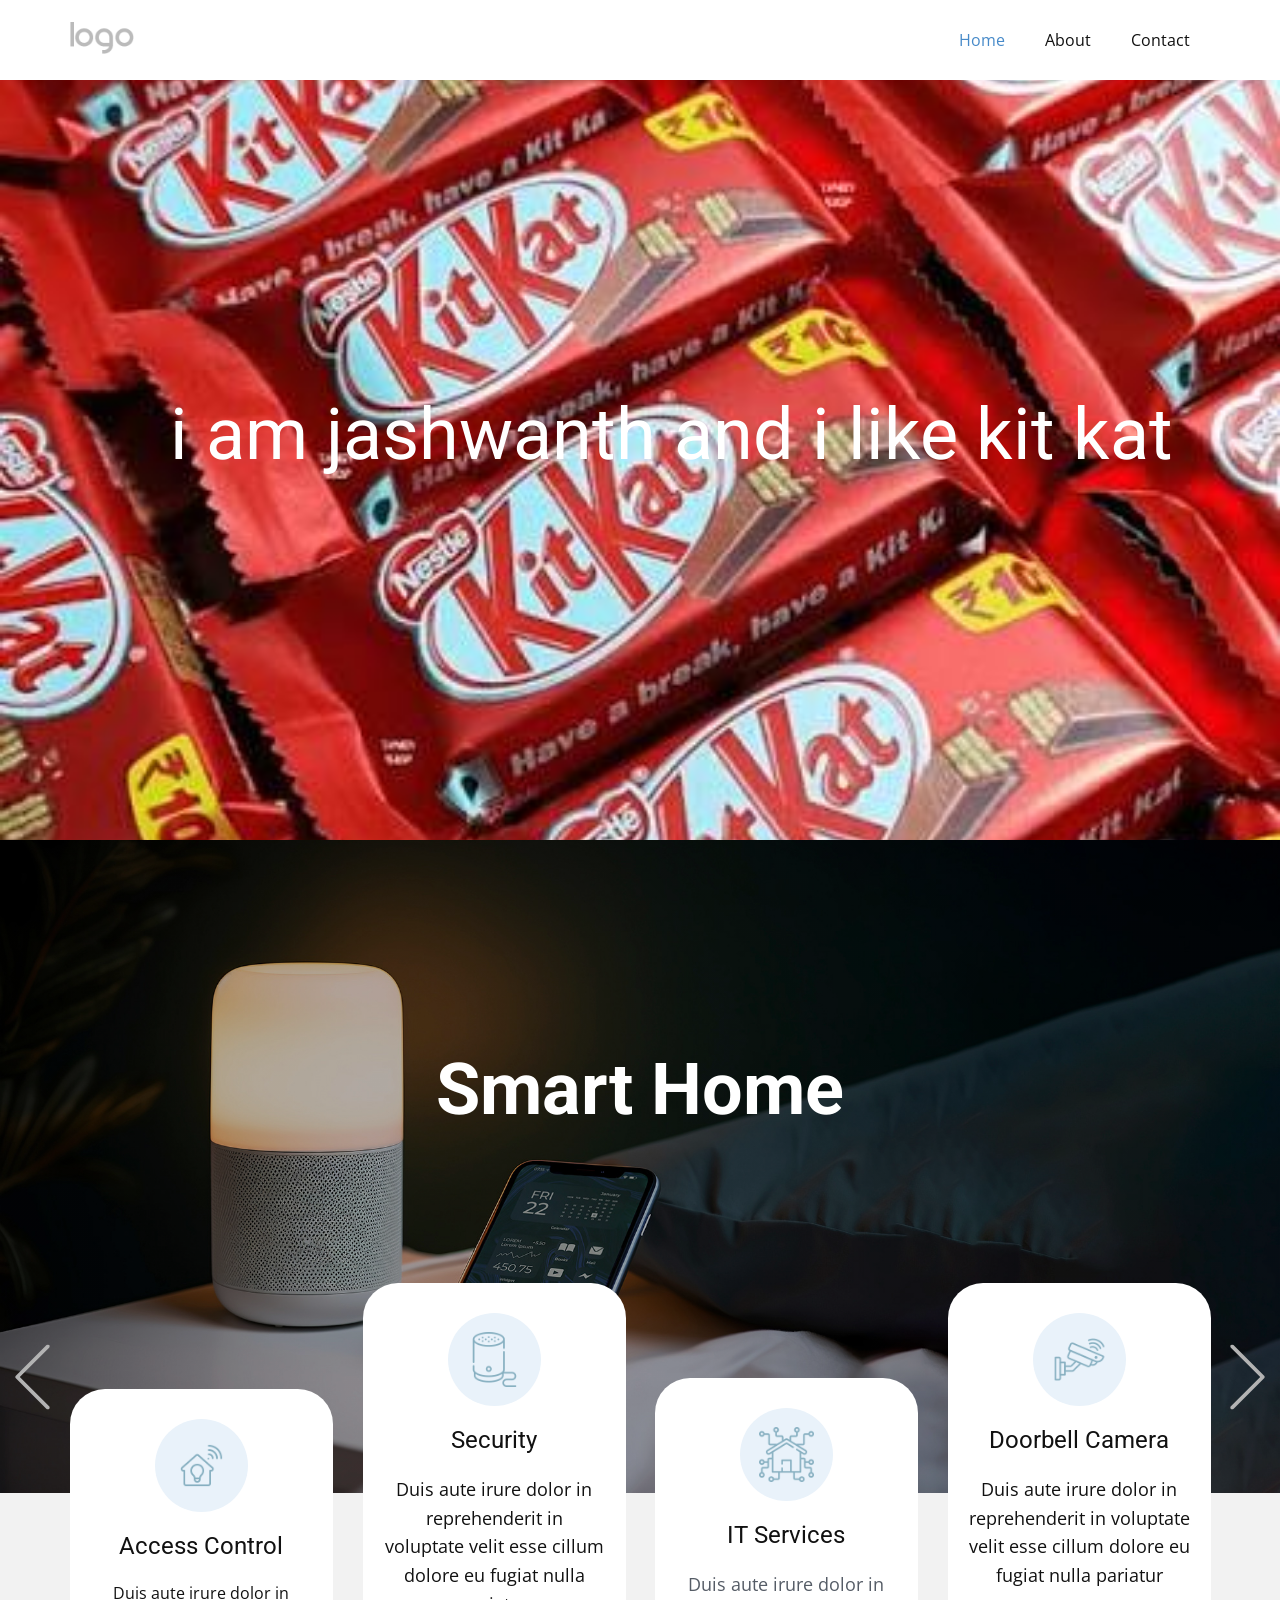
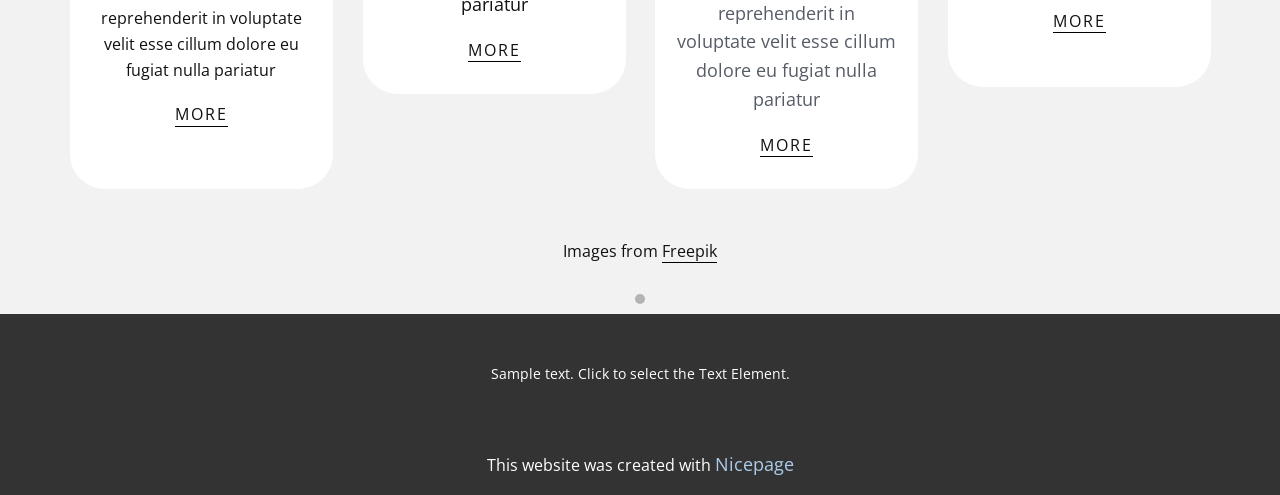
<file: index.html>
<!DOCTYPE html>
<html style="font-size: 16px;" lang="en"><head>
    <meta name="viewport" content="width=device-width, initial-scale=1.0">
    <meta charset="utf-8">
    <meta name="keywords" content="Kit Kat​​, Smart Home">
    <meta name="description" content="">
    <title>Home</title>
    <link rel="stylesheet" href="nicepage.css" media="screen">
<link rel="stylesheet" href="index.css" media="screen">
    <script class="u-script" type="text/javascript" src="jquery.js" defer=""></script>
    <script class="u-script" type="text/javascript" src="nicepage.js" defer=""></script>
    <meta name="generator" content="Nicepage 8.7.0, nicepage.com">
    
    
    
    
    <link id="u-page-google-font" rel="stylesheet" href="https://fonts.googleapis.com/css2?display=swap&amp;family=Roboto:ital,wght@0,100;0,200;0,300;0,400;0,500;0,600;0,700;0,800;0,900;1,100;1,200;1,300;1,400;1,500;1,600;1,700;1,800;1,900&amp;family=Open+Sans:ital,wght@0,300;0,400;0,500;0,600;0,700;0,800;1,300;1,400;1,500;1,600;1,700;1,800">
    <script type="application/ld+json">{
		"@context": "http://schema.org",
		"@type": "Organization",
		"name": "",
		"logo": "images/default-logo.png"
}</script>
    <meta name="theme-color" content="#478ac9">
    <meta property="og:title" content="Home">
    <meta property="og:type" content="website">
  <meta data-intl-tel-input-cdn-path="intlTelInput/"></head>
  <body data-home-page="Home.html" data-home-page-title="Home" data-path-to-root="./" data-include-products="false" class="u-body u-clearfix u-xl-mode" data-lang="en"><header class="u-clearfix u-header u-header" id="header"><div class="u-clearfix u-sheet u-valign-middle u-sheet-1">
        <a href="#" class="u-image u-logo u-image-1">
          <img src="images/default-logo.png" class="u-logo-image u-logo-image-1">
        </a>
        <nav class="u-menu u-menu-one-level u-offcanvas u-menu-1" role="navigation" aria-label="Menu navigation">
          <div class="menu-collapse" style="font-size: 1rem; letter-spacing: 0px;">
            <a class="u-button-style u-custom-left-right-menu-spacing u-custom-padding-bottom u-custom-top-bottom-menu-spacing u-hamburger-link u-nav-link u-text-active-palette-1-base u-text-hover-palette-2-base" href="#" tabindex="-1" aria-label="Open menu" aria-controls="c7be">
              <svg class="u-svg-link" viewBox="0 0 24 24"><use xlink:href="#menu-hamburger"></use></svg>
              <svg class="u-svg-content" version="1.1" id="menu-hamburger" viewBox="0 0 16 16" x="0px" y="0px" xmlns:xlink="http://www.w3.org/1999/xlink" xmlns="http://www.w3.org/2000/svg"><g><rect y="1" width="16" height="2"></rect><rect y="7" width="16" height="2"></rect><rect y="13" width="16" height="2"></rect>
</g></svg>
            </a>
          </div>
          <div class="u-nav-container">
            <ul class="u-nav u-unstyled u-nav-1" role="menubar"><li class="u-nav-item" role="none"><a class="u-button-style u-nav-link u-text-active-palette-1-base u-text-hover-palette-2-base u-nav-link-2" href="./" role="menuitem">Home</a>
</li><li class="u-nav-item" role="none"><a class="u-button-style u-nav-link u-text-active-palette-1-base u-text-hover-palette-2-base u-nav-link-2" href="About.html" role="menuitem">About</a>
</li><li class="u-nav-item" role="none"><a class="u-button-style u-nav-link u-text-active-palette-1-base u-text-hover-palette-2-base u-nav-link-2" href="Contact.html" role="menuitem">Contact</a>
</li></ul>
          </div>
          <div class="u-nav-container-collapse" id="c7be" role="region" aria-label="Menu panel">
            <div class="u-black u-container-style u-inner-container-layout u-opacity u-opacity-95 u-sidenav">
              <div class="u-inner-container-layout u-sidenav-overflow">
                <div class="u-menu-close" tabindex="-1" aria-label="Close menu"></div>
                <ul class="u-align-center u-nav u-popupmenu-items u-unstyled u-nav-2"><li class="u-nav-item"><a class="u-button-style u-nav-link" href="./">Home</a>
</li><li class="u-nav-item"><a class="u-button-style u-nav-link" href="About.html">About</a>
</li><li class="u-nav-item"><a class="u-button-style u-nav-link" href="Contact.html">Contact</a>
</li></ul>
              </div>
            </div>
            <div class="u-black u-menu-overlay u-opacity u-opacity-70"></div>
          </div>
        </nav>
      </div></header>
    <section class="u-clearfix u-image u-section-1" id="block-1" data-image-width="447" data-image-height="447">
      <div class="u-clearfix u-sheet u-sheet-1">
        <h1 class="u-text u-text-body-alt-color u-text-default u-text-1">i am jashwanth and i like kit kat </h1>
      </div>
    </section>
    <section class="u-carousel u-slide u-block-4e2a-1" id="carousel-f3c5" data-interval="5000" data-u-ride="carousel">
      <ol class="u-absolute-hcenter u-carousel-indicators u-block-4e2a-2">
        <li data-u-target="#carousel-f3c5" class="u-active u-grey-30 u-shape-circle" style="width: 10px; height: 10px;" data-u-slide-to="0"></li>
      </ol>
      <div class="u-carousel-inner" role="listbox">
        <div class="u-active u-align-center u-carousel-item u-clearfix u-container-align-center u-grey-5 u-valign-top-lg u-valign-top-xl u-section-2-1" src="">
          <div class="custom-expanded u-container-align-center u-container-style u-expanded-width-lg u-group u-image u-shading u-image-1" data-image-width="1980" data-image-height="1033" data-animation-name="flipIn" data-animation-duration="1500" data-animation-delay="0" data-animation-direction="X">
            <div class="u-container-layout u-valign-top u-container-layout-1">
              <h1 class="u-align-center u-text u-text-body-alt-color u-text-default u-text-1">Smart Home</h1>
            </div>
          </div>
          <div class="data-layout-selected u-clearfix u-gutter-30 u-layout-wrap u-layout-wrap-1">
            <div class="u-layout">
              <div class="u-layout-row">
                <div class="u-size-15 u-size-30-md">
                  <div class="u-layout-col">
                    <div class="u-container-style u-hidden-sm u-hidden-xs u-layout-cell u-size-20 u-layout-cell-1">
                      <div class="u-container-layout u-container-layout-2"></div>
                    </div>
                    <div class="u-align-center u-container-align-center u-container-style u-layout-cell u-radius u-shape-round u-size-40 u-white u-layout-cell-2" data-animation-name="customAnimationIn" data-animation-duration="1500" data-animation-delay="250">
                      <div class="u-container-layout u-valign-top u-container-layout-3"><span class="u-align-center u-file-icon u-icon u-icon-circle u-palette-1-light-3 u-text-palette-1-base u-icon-1" data-animation-name="" data-animation-duration="0" data-animation-delay="0" data-animation-direction=""><img src="images/17176822-cf8a8e22.png" alt=""></span>
                        <h4 class="u-align-center u-text u-text-2"> Access Control</h4>
                        <p class="u-align-center u-text u-text-3">Duis aute irure dolor in reprehenderit in voluptate velit esse cillum dolore eu fugiat nulla pariatur</p>
                        <a href="#" class="u-active-none u-align-center u-border-1 u-border-active-grey-60 u-border-black u-border-hover-grey-60 u-border-no-left u-border-no-right u-border-no-top u-btn u-button-style u-hover-none u-none u-text-body-color u-btn-1">more</a>
                      </div>
                    </div>
                  </div>
                </div>
                <div class="u-size-15 u-size-30-md">
                  <div class="u-layout-col">
                    <div class="u-align-center u-container-align-center u-container-style u-layout-cell u-radius u-shape-round u-size-40 u-white u-layout-cell-3" data-animation-name="customAnimationIn" data-animation-duration="1500" data-animation-delay="250">
                      <div class="u-container-layout u-valign-top u-container-layout-4"><span class="u-align-center u-file-icon u-icon u-icon-circle u-palette-1-light-3 u-text-palette-1-base u-icon-2" data-animation-name="" data-animation-duration="0" data-animation-delay="0" data-animation-direction=""><img src="images/3403129-83af2941.png" alt=""></span>
                        <h4 class="u-align-center u-text u-text-4">Security</h4>
                        <p class="u-align-center u-text u-text-5">Duis aute irure dolor in reprehenderit in voluptate velit esse cillum dolore eu fugiat nulla pariatur</p>
                        <a href="#" class="u-active-none u-align-center u-border-1 u-border-active-grey-60 u-border-black u-border-hover-grey-60 u-border-no-left u-border-no-right u-border-no-top u-btn u-button-style u-hover-none u-none u-text-body-color u-btn-2">more</a>
                      </div>
                    </div>
                    <div class="u-container-style u-hidden-sm u-hidden-xs u-layout-cell u-size-20 u-layout-cell-4">
                      <div class="u-container-layout u-container-layout-5"></div>
                    </div>
                  </div>
                </div>
                <div class="u-size-15 u-size-30-md">
                  <div class="u-layout-col">
                    <div class="u-container-style u-hidden-sm u-hidden-xs u-layout-cell u-size-20 u-layout-cell-5">
                      <div class="u-container-layout u-container-layout-6"></div>
                    </div>
                    <div class="u-align-center u-container-align-center u-container-style u-layout-cell u-radius u-shape-round u-size-40 u-white u-layout-cell-6" data-animation-name="customAnimationIn" data-animation-duration="1500" data-animation-delay="250">
                      <div class="u-container-layout u-valign-top u-container-layout-7"><span class="u-align-center u-file-icon u-icon u-icon-circle u-palette-1-light-3 u-text-palette-1-base u-icon-3" data-animation-name="" data-animation-duration="0" data-animation-delay="0" data-animation-direction=""><img src="images/2668384-b9fd562a.png" alt=""></span>
                        <h4 class="u-align-center u-text u-text-6"> IT Services</h4>
                        <p class="u-align-center u-text u-text-palette-5-dark-2 u-text-7">Duis aute irure dolor in reprehenderit in voluptate velit esse cillum dolore eu fugiat nulla pariatur</p>
                        <a href="#" class="u-active-none u-align-center u-border-1 u-border-active-grey-60 u-border-black u-border-hover-grey-60 u-border-no-left u-border-no-right u-border-no-top u-btn u-button-style u-hover-none u-none u-text-body-color u-btn-3">more</a>
                      </div>
                    </div>
                  </div>
                </div>
                <div class="u-size-15 u-size-30-md">
                  <div class="u-layout-col">
                    <div class="u-align-center u-container-align-center u-container-style u-layout-cell u-radius u-shape-round u-size-40 u-white u-layout-cell-7" data-animation-name="customAnimationIn" data-animation-duration="1500" data-animation-delay="250">
                      <div class="u-container-layout u-valign-top u-container-layout-8"><span class="u-align-center u-file-icon u-icon u-icon-circle u-palette-1-light-3 u-text-palette-1-base u-icon-4" data-animation-name="" data-animation-duration="0" data-animation-delay="0" data-animation-direction=""><img src="images/5214062-c3d3d448.png" alt=""></span>
                        <h4 class="u-align-center u-text u-text-8"> Doorbell Camera</h4>
                        <p class="u-align-center u-text u-text-9">Duis aute irure dolor in reprehenderit in voluptate velit esse cillum dolore eu fugiat nulla pariatur</p>
                        <a href="#" class="u-active-none u-align-center u-border-1 u-border-active-palette-2-base u-border-black u-border-hover-palette-2-base u-border-no-left u-border-no-right u-border-no-top u-btn u-button-style u-hover-none u-none u-text-active-palette-2-base u-text-body-color u-text-hover-palette-2-base u-btn-4">more</a>
                      </div>
                    </div>
                    <div class="u-container-style u-hidden-sm u-hidden-xs u-layout-cell u-size-20 u-layout-cell-8">
                      <div class="u-container-layout u-container-layout-9"></div>
                    </div>
                  </div>
                </div>
              </div>
            </div>
          </div>
          <p class="u-align-left u-text u-text-default u-text-10">Images from&nbsp;<a href="https://freepik.com/photos/people" class="u-border-1 u-border-active-palette-2-base u-border-black u-border-hover-palette-2-base u-border-no-left u-border-no-right u-border-no-top u-btn u-button-link u-button-style u-none u-text-body-color u-btn-5" data-animation-name="" data-animation-duration="0" data-animation-delay="0" data-animation-direction="">Freepik</a>
          </p>
        </div>
      </div>
      <a class="u-absolute-vcenter u-carousel-control u-carousel-control-prev u-text-grey-30 u-block-4e2a-3" href="#carousel-f3c5" role="button" data-u-slide="prev"><span aria-hidden="true">
          <svg class="u-svg-link" viewBox="0 0 477.175 477.175"><path d="M145.188,238.575l215.5-215.5c5.3-5.3,5.3-13.8,0-19.1s-13.8-5.3-19.1,0l-225.1,225.1c-5.3,5.3-5.3,13.8,0,19.1l225.1,225
                    c2.6,2.6,6.1,4,9.5,4s6.9-1.3,9.5-4c5.3-5.3,5.3-13.8,0-19.1L145.188,238.575z"></path></svg></span><span class="sr-only">Previous</span>
      </a>
      <a class="u-absolute-vcenter u-carousel-control u-carousel-control-next u-text-grey-30 u-block-4e2a-4" href="#carousel-f3c5" role="button" data-u-slide="next"><span aria-hidden="true">
          <svg class="u-svg-link" viewBox="0 0 477.175 477.175"><path d="M360.731,229.075l-225.1-225.1c-5.3-5.3-13.8-5.3-19.1,0s-5.3,13.8,0,19.1l215.5,215.5l-215.5,215.5
                    c-5.3,5.3-5.3,13.8,0,19.1c2.6,2.6,6.1,4,9.5,4c3.4,0,6.9-1.3,9.5-4l225.1-225.1C365.931,242.875,365.931,234.275,360.731,229.075z"></path></svg></span><span class="sr-only">Next</span>
      </a>
    </section>
    
    
    
    <footer class="u-align-center u-clearfix u-container-align-center u-footer u-grey-80 u-footer" id="footer"><div class="u-clearfix u-sheet u-sheet-1">
        <p class="u-small-text u-text u-text-variant u-text-1">Sample text. Click to select the Text Element.</p>
      </div></footer>
    <section class="u-backlink u-clearfix u-grey-80"> This website was created with <a href="https://nicepage.com">Nicepage</a>
    </section>
  
</body></html>
</file>
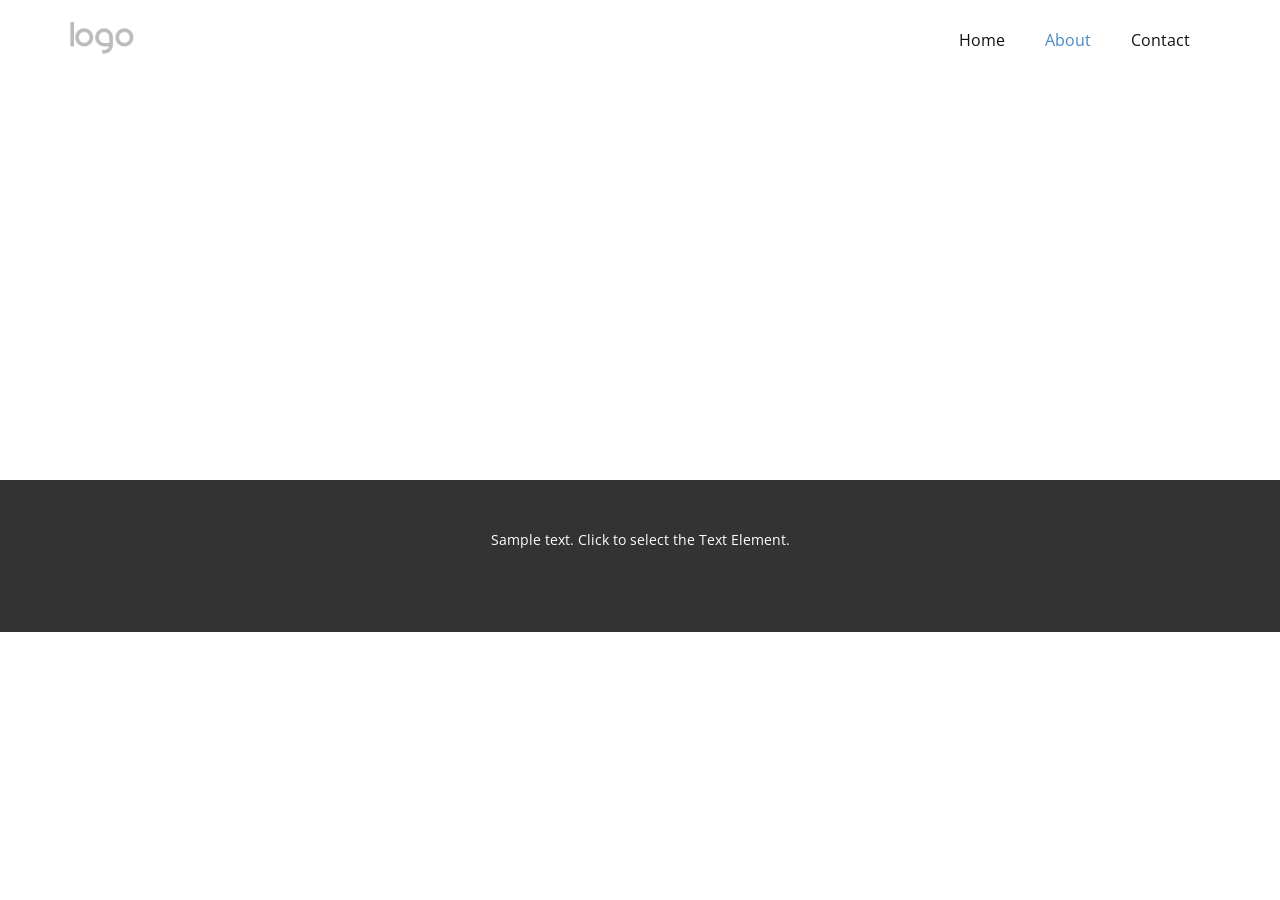
<file: About.html>
<!DOCTYPE html>
<html style="font-size: 16px;" lang="en"><head>
    <meta name="viewport" content="width=device-width, initial-scale=1.0">
    <meta charset="utf-8">
    <meta name="keywords" content="">
    <meta name="description" content="">
    <title>About</title>
    <link rel="stylesheet" href="nicepage.css" media="screen">
<link rel="stylesheet" href="About.css" media="screen">
    <script class="u-script" type="text/javascript" src="jquery.js" defer=""></script>
    <script class="u-script" type="text/javascript" src="nicepage.js" defer=""></script>
    <meta name="generator" content="Nicepage 8.7.0, nicepage.com">
    
    
    
    <link id="u-page-google-font" rel="stylesheet" href="https://fonts.googleapis.com/css2?display=swap&amp;family=Roboto:ital,wght@0,100;0,200;0,300;0,400;0,500;0,600;0,700;0,800;0,900;1,100;1,200;1,300;1,400;1,500;1,600;1,700;1,800;1,900&amp;family=Open+Sans:ital,wght@0,300;0,400;0,500;0,600;0,700;0,800;1,300;1,400;1,500;1,600;1,700;1,800">
    <script type="application/ld+json">{
		"@context": "http://schema.org",
		"@type": "Organization",
		"name": "",
		"logo": "images/default-logo.png"
}</script>
    <meta name="theme-color" content="#478ac9">
    <meta property="og:title" content="About">
    <meta property="og:type" content="website">
  <meta data-intl-tel-input-cdn-path="intlTelInput/"></head>
  <body data-path-to-root="./" data-include-products="false" class="u-body u-xl-mode" data-lang="en"><header class="u-clearfix u-header u-header" id="header"><div class="u-clearfix u-sheet u-valign-middle u-sheet-1">
        <a href="#" class="u-image u-logo u-image-1">
          <img src="images/default-logo.png" class="u-logo-image u-logo-image-1">
        </a>
        <nav class="u-menu u-menu-one-level u-offcanvas u-menu-1" role="navigation" aria-label="Menu navigation">
          <div class="menu-collapse" style="font-size: 1rem; letter-spacing: 0px;">
            <a class="u-button-style u-custom-left-right-menu-spacing u-custom-padding-bottom u-custom-top-bottom-menu-spacing u-hamburger-link u-nav-link u-text-active-palette-1-base u-text-hover-palette-2-base" href="#" tabindex="-1" aria-label="Open menu" aria-controls="c7be">
              <svg class="u-svg-link" viewBox="0 0 24 24"><use xlink:href="#menu-hamburger"></use></svg>
              <svg class="u-svg-content" version="1.1" id="menu-hamburger" viewBox="0 0 16 16" x="0px" y="0px" xmlns:xlink="http://www.w3.org/1999/xlink" xmlns="http://www.w3.org/2000/svg"><g><rect y="1" width="16" height="2"></rect><rect y="7" width="16" height="2"></rect><rect y="13" width="16" height="2"></rect>
</g></svg>
            </a>
          </div>
          <div class="u-nav-container">
            <ul class="u-nav u-unstyled u-nav-1" role="menubar"><li class="u-nav-item" role="none"><a class="u-button-style u-nav-link u-text-active-palette-1-base u-text-hover-palette-2-base u-nav-link-2" href="./" role="menuitem">Home</a>
</li><li class="u-nav-item" role="none"><a class="u-button-style u-nav-link u-text-active-palette-1-base u-text-hover-palette-2-base u-nav-link-2" href="About.html" role="menuitem">About</a>
</li><li class="u-nav-item" role="none"><a class="u-button-style u-nav-link u-text-active-palette-1-base u-text-hover-palette-2-base u-nav-link-2" href="Contact.html" role="menuitem">Contact</a>
</li></ul>
          </div>
          <div class="u-nav-container-collapse" id="c7be" role="region" aria-label="Menu panel">
            <div class="u-black u-container-style u-inner-container-layout u-opacity u-opacity-95 u-sidenav">
              <div class="u-inner-container-layout u-sidenav-overflow">
                <div class="u-menu-close" tabindex="-1" aria-label="Close menu"></div>
                <ul class="u-align-center u-nav u-popupmenu-items u-unstyled u-nav-2"><li class="u-nav-item"><a class="u-button-style u-nav-link" href="./">Home</a>
</li><li class="u-nav-item"><a class="u-button-style u-nav-link" href="About.html">About</a>
</li><li class="u-nav-item"><a class="u-button-style u-nav-link" href="Contact.html">Contact</a>
</li></ul>
              </div>
            </div>
            <div class="u-black u-menu-overlay u-opacity u-opacity-70"></div>
          </div>
        </nav>
      </div></header>
    <section class="u-clearfix u-section-1" id="block-1">
      <div class="u-clearfix u-sheet u-sheet-1"></div>
    </section>
    
    
    
    <footer class="u-align-center u-clearfix u-container-align-center u-footer u-grey-80 u-footer" id="footer"><div class="u-clearfix u-sheet u-sheet-1">
        <p class="u-small-text u-text u-text-variant u-text-1">Sample text. Click to select the Text Element.</p>
      </div></footer>
    <section class="u-backlink u-clearfix u-grey-80"></section>
  
</body></html>
</file>
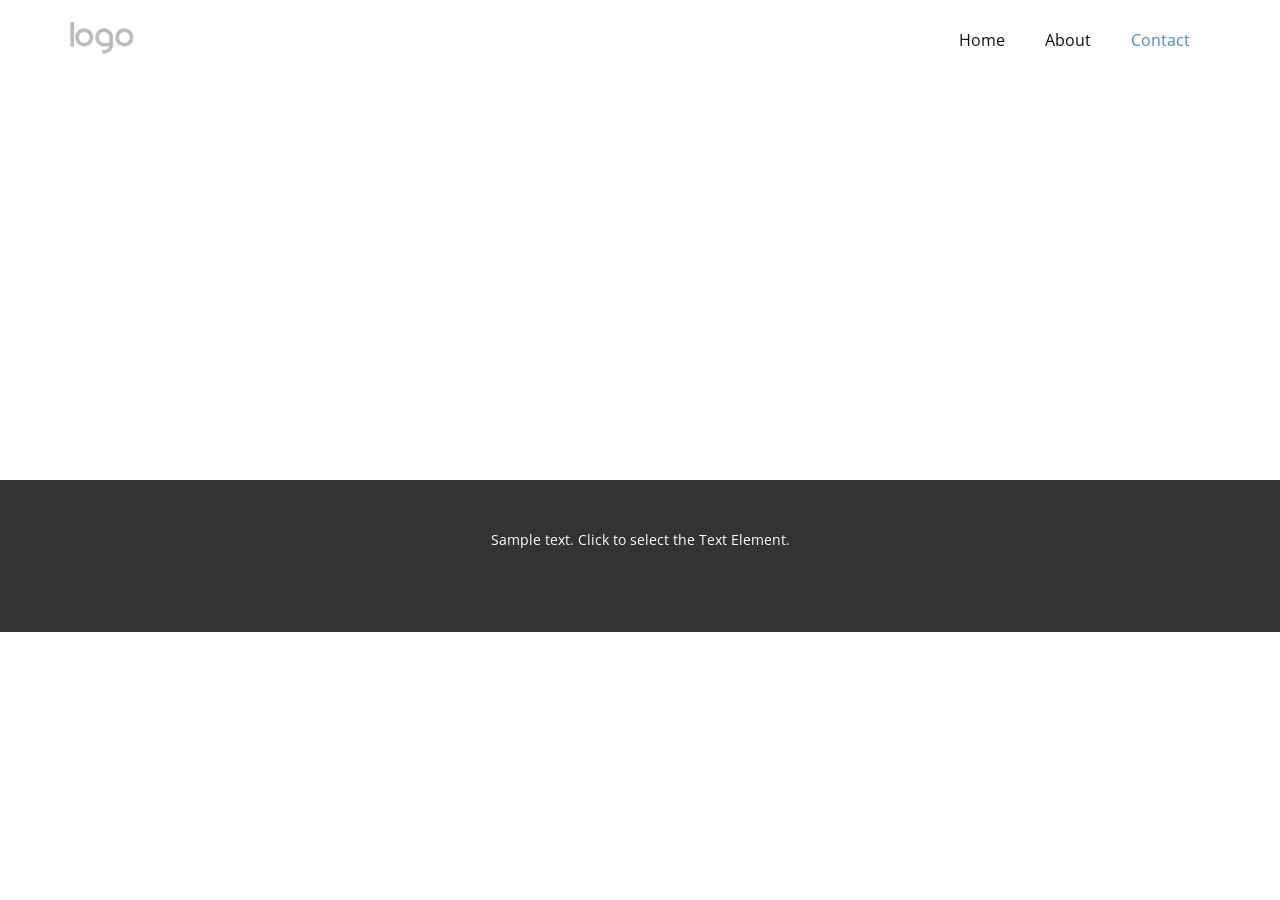
<file: Contact.html>
<!DOCTYPE html>
<html style="font-size: 16px;" lang="en"><head>
    <meta name="viewport" content="width=device-width, initial-scale=1.0">
    <meta charset="utf-8">
    <meta name="keywords" content="">
    <meta name="description" content="">
    <title>Contact</title>
    <link rel="stylesheet" href="nicepage.css" media="screen">
<link rel="stylesheet" href="Contact.css" media="screen">
    <script class="u-script" type="text/javascript" src="jquery.js" defer=""></script>
    <script class="u-script" type="text/javascript" src="nicepage.js" defer=""></script>
    <meta name="generator" content="Nicepage 8.7.0, nicepage.com">
    
    
    
    <link id="u-page-google-font" rel="stylesheet" href="https://fonts.googleapis.com/css2?display=swap&amp;family=Roboto:ital,wght@0,100;0,200;0,300;0,400;0,500;0,600;0,700;0,800;0,900;1,100;1,200;1,300;1,400;1,500;1,600;1,700;1,800;1,900&amp;family=Open+Sans:ital,wght@0,300;0,400;0,500;0,600;0,700;0,800;1,300;1,400;1,500;1,600;1,700;1,800">
    <script type="application/ld+json">{
		"@context": "http://schema.org",
		"@type": "Organization",
		"name": "",
		"logo": "images/default-logo.png"
}</script>
    <meta name="theme-color" content="#478ac9">
    <meta property="og:title" content="Contact">
    <meta property="og:type" content="website">
  <meta data-intl-tel-input-cdn-path="intlTelInput/"></head>
  <body data-path-to-root="./" data-include-products="false" class="u-body u-xl-mode" data-lang="en"><header class="u-clearfix u-header u-header" id="header"><div class="u-clearfix u-sheet u-valign-middle u-sheet-1">
        <a href="#" class="u-image u-logo u-image-1">
          <img src="images/default-logo.png" class="u-logo-image u-logo-image-1">
        </a>
        <nav class="u-menu u-menu-one-level u-offcanvas u-menu-1" role="navigation" aria-label="Menu navigation">
          <div class="menu-collapse" style="font-size: 1rem; letter-spacing: 0px;">
            <a class="u-button-style u-custom-left-right-menu-spacing u-custom-padding-bottom u-custom-top-bottom-menu-spacing u-hamburger-link u-nav-link u-text-active-palette-1-base u-text-hover-palette-2-base" href="#" tabindex="-1" aria-label="Open menu" aria-controls="c7be">
              <svg class="u-svg-link" viewBox="0 0 24 24"><use xlink:href="#menu-hamburger"></use></svg>
              <svg class="u-svg-content" version="1.1" id="menu-hamburger" viewBox="0 0 16 16" x="0px" y="0px" xmlns:xlink="http://www.w3.org/1999/xlink" xmlns="http://www.w3.org/2000/svg"><g><rect y="1" width="16" height="2"></rect><rect y="7" width="16" height="2"></rect><rect y="13" width="16" height="2"></rect>
</g></svg>
            </a>
          </div>
          <div class="u-nav-container">
            <ul class="u-nav u-unstyled u-nav-1" role="menubar"><li class="u-nav-item" role="none"><a class="u-button-style u-nav-link u-text-active-palette-1-base u-text-hover-palette-2-base u-nav-link-2" href="./" role="menuitem">Home</a>
</li><li class="u-nav-item" role="none"><a class="u-button-style u-nav-link u-text-active-palette-1-base u-text-hover-palette-2-base u-nav-link-2" href="About.html" role="menuitem">About</a>
</li><li class="u-nav-item" role="none"><a class="u-button-style u-nav-link u-text-active-palette-1-base u-text-hover-palette-2-base u-nav-link-2" href="Contact.html" role="menuitem">Contact</a>
</li></ul>
          </div>
          <div class="u-nav-container-collapse" id="c7be" role="region" aria-label="Menu panel">
            <div class="u-black u-container-style u-inner-container-layout u-opacity u-opacity-95 u-sidenav">
              <div class="u-inner-container-layout u-sidenav-overflow">
                <div class="u-menu-close" tabindex="-1" aria-label="Close menu"></div>
                <ul class="u-align-center u-nav u-popupmenu-items u-unstyled u-nav-2"><li class="u-nav-item"><a class="u-button-style u-nav-link" href="./">Home</a>
</li><li class="u-nav-item"><a class="u-button-style u-nav-link" href="About.html">About</a>
</li><li class="u-nav-item"><a class="u-button-style u-nav-link" href="Contact.html">Contact</a>
</li></ul>
              </div>
            </div>
            <div class="u-black u-menu-overlay u-opacity u-opacity-70"></div>
          </div>
        </nav>
      </div></header>
    <section class="u-clearfix u-section-1" id="block-1">
      <div class="u-clearfix u-sheet u-sheet-1"></div>
    </section>
    
    
    
    <footer class="u-align-center u-clearfix u-container-align-center u-footer u-grey-80 u-footer" id="footer"><div class="u-clearfix u-sheet u-sheet-1">
        <p class="u-small-text u-text u-text-variant u-text-1">Sample text. Click to select the Text Element.</p>
      </div></footer>
    <section class="u-backlink u-clearfix u-grey-80"></section>
  
</body></html>
</file>
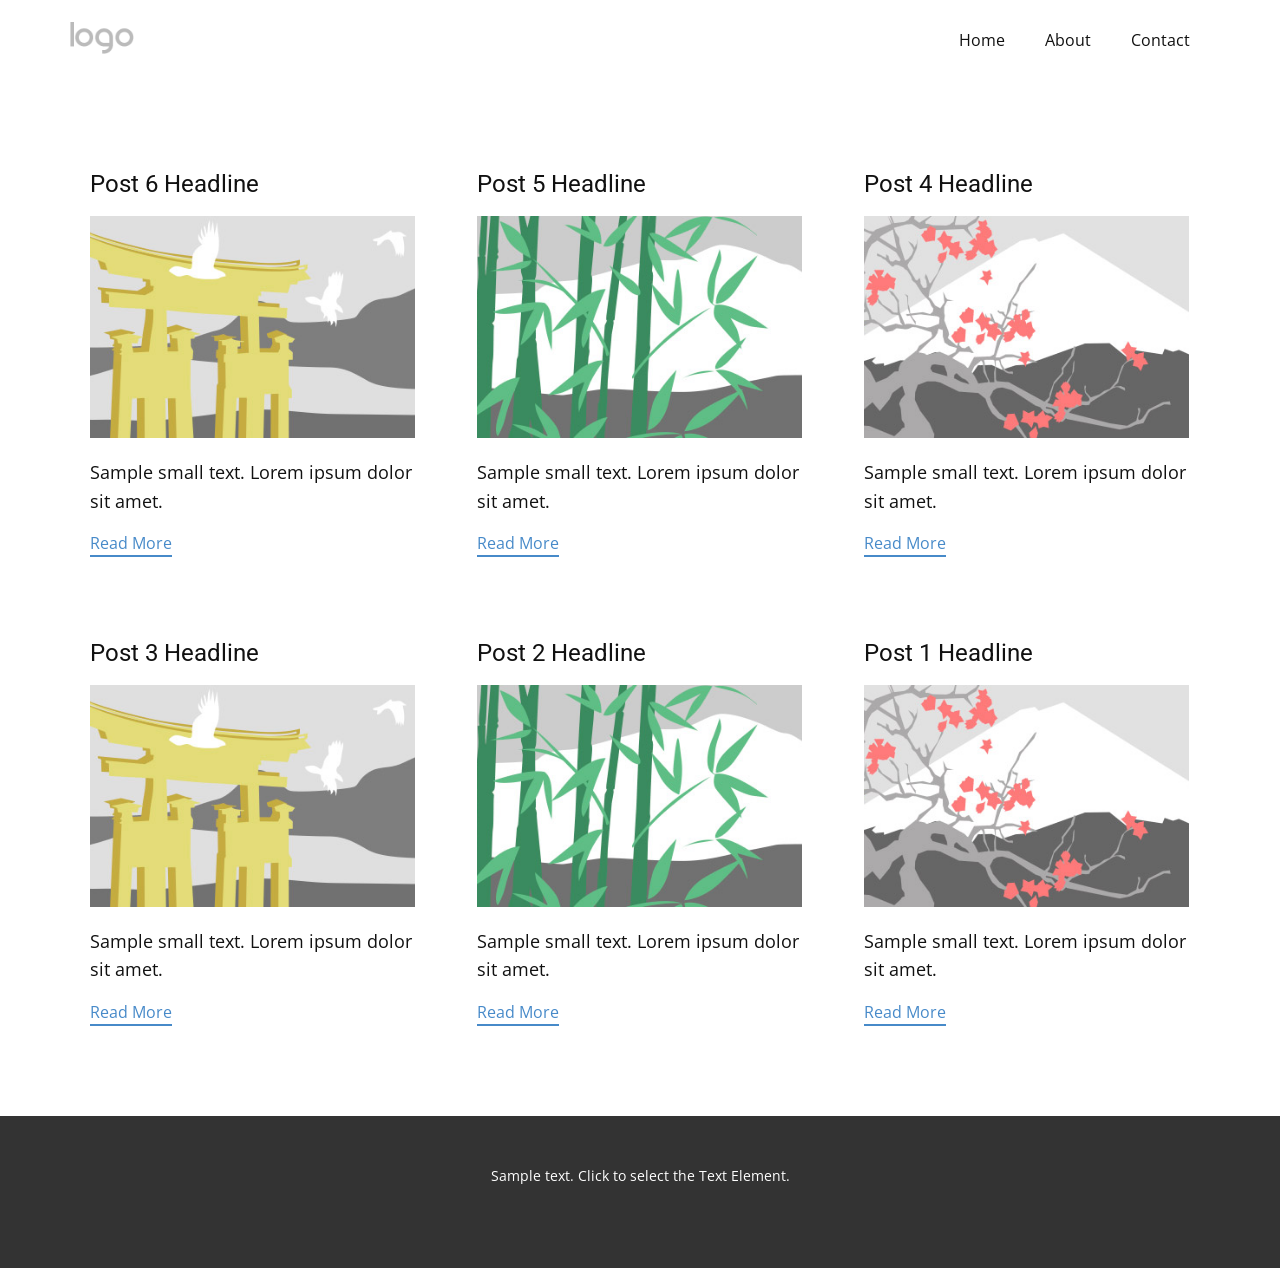
<file: blog/blog.html>
<!DOCTYPE html>
<html style="font-size: 16px;" lang="en"><head>
    <meta name="viewport" content="width=device-width, initial-scale=1.0">
    <meta charset="utf-8">
    <meta name="keywords" content="">
    <meta name="description" content="">
    <title>Blog</title>
    <link rel="stylesheet" href="../nicepage.css" media="screen">
<link rel="stylesheet" href="../Blog-Template.css" media="screen">
    <script class="u-script" type="text/javascript" src="../jquery.js" defer=""></script>
    <script class="u-script" type="text/javascript" src="../nicepage.js" defer=""></script>
    <meta name="generator" content="Nicepage 8.7.0, nicepage.com">
    
    
    
    <link id="u-page-google-font" rel="stylesheet" href="https://fonts.googleapis.com/css2?display=swap&amp;family=Roboto:ital,wght@0,100;0,200;0,300;0,400;0,500;0,600;0,700;0,800;0,900;1,100;1,200;1,300;1,400;1,500;1,600;1,700;1,800;1,900&amp;family=Open+Sans:ital,wght@0,300;0,400;0,500;0,600;0,700;0,800;1,300;1,400;1,500;1,600;1,700;1,800">
    <script type="application/ld+json">{
		"@context": "http://schema.org",
		"@type": "Organization",
		"name": "",
		"logo": "images/default-logo.png"
}</script>
    <meta name="theme-color" content="#478ac9">
  <meta data-intl-tel-input-cdn-path="intlTelInput/"></head>
  <body data-path-to-root="../" data-include-products="false" class="u-body u-xl-mode" data-lang="en"><header class="u-clearfix u-header u-header" id="header"><div class="u-clearfix u-sheet u-valign-middle u-sheet-1">
        <a href="#" class="u-image u-logo u-image-1">
          <img src="../images/default-logo.png" class="u-logo-image u-logo-image-1">
        </a>
        <nav class="u-menu u-menu-one-level u-offcanvas u-menu-1" role="navigation" aria-label="Menu navigation">
          <div class="menu-collapse" style="font-size: 1rem; letter-spacing: 0px;">
            <a class="u-button-style u-custom-left-right-menu-spacing u-custom-padding-bottom u-custom-top-bottom-menu-spacing u-hamburger-link u-nav-link u-text-active-palette-1-base u-text-hover-palette-2-base" href="#" tabindex="-1" aria-label="Open menu" aria-controls="c7be">
              <svg class="u-svg-link" viewBox="0 0 24 24"><use xlink:href="#menu-hamburger"></use></svg>
              <svg class="u-svg-content" version="1.1" id="menu-hamburger" viewBox="0 0 16 16" x="0px" y="0px" xmlns:xlink="http://www.w3.org/1999/xlink" xmlns="http://www.w3.org/2000/svg"><g><rect y="1" width="16" height="2"></rect><rect y="7" width="16" height="2"></rect><rect y="13" width="16" height="2"></rect>
</g></svg>
            </a>
          </div>
          <div class="u-nav-container">
            <ul class="u-nav u-unstyled u-nav-1" role="menubar"><li class="u-nav-item" role="none"><a class="u-button-style u-nav-link u-text-active-palette-1-base u-text-hover-palette-2-base u-nav-link-2" href="../" role="menuitem">Home</a>
</li><li class="u-nav-item" role="none"><a class="u-button-style u-nav-link u-text-active-palette-1-base u-text-hover-palette-2-base u-nav-link-2" href="../About.html" role="menuitem">About</a>
</li><li class="u-nav-item" role="none"><a class="u-button-style u-nav-link u-text-active-palette-1-base u-text-hover-palette-2-base u-nav-link-2" href="../Contact.html" role="menuitem">Contact</a>
</li></ul>
          </div>
          <div class="u-nav-container-collapse" id="c7be" role="region" aria-label="Menu panel">
            <div class="u-black u-container-style u-inner-container-layout u-opacity u-opacity-95 u-sidenav">
              <div class="u-inner-container-layout u-sidenav-overflow">
                <div class="u-menu-close" tabindex="-1" aria-label="Close menu"></div>
                <ul class="u-align-center u-nav u-popupmenu-items u-unstyled u-nav-2"><li class="u-nav-item"><a class="u-button-style u-nav-link" href="../">Home</a>
</li><li class="u-nav-item"><a class="u-button-style u-nav-link" href="../About.html">About</a>
</li><li class="u-nav-item"><a class="u-button-style u-nav-link" href="../Contact.html">Contact</a>
</li></ul>
              </div>
            </div>
            <div class="u-black u-menu-overlay u-opacity u-opacity-70"></div>
          </div>
        </nav>
      </div></header>
    <section class="u-clearfix u-section-1" id="block-2">
      <div class="u-clearfix u-sheet u-valign-middle u-sheet-1"><!--blog--><!--blog_options_json--><!--{"type":"Recent","source":"","tags":"","count":""}--><!--/blog_options_json-->
        <div class="u-blog u-expanded-width u-repeater u-repeater-1" data-blog-id="blog-1"><!--blog_post-->
          <div class="u-blog-post u-container-style u-repeater-item u-white u-repeater-item-1"><meta name="twitter:description" content="Sample small text. Lorem ipsum dolor sit amet."><meta name="description" content="Sample small text. Lorem ipsum dolor sit amet."><meta property="og:type" content="article"><meta property="og:title" content="Post 6 Headline"><meta property="og:description" content="Sample small text. Lorem ipsum dolor sit amet."><meta property="og:image" content="../images/8ad73f3c.jpeg">
            <div class="u-container-layout u-similar-container u-valign-top u-container-layout-1"><!--blog_post_header-->
              <h4 class="u-blog-control u-text u-text-1">
                <a class="u-post-header-link" href="../blog/post-5.html">Post 6 Headline</a>
              </h4><!--/blog_post_header--><!--blog_post_image-->
              <img alt="" class="u-blog-control u-expanded-width u-image u-image-default u-image-1" src="../images/8ad73f3c.jpeg" data-href="../blog/post-5.html"><!--/blog_post_image--><!--blog_post_content-->
              <div class="u-blog-control u-post-content u-text u-text-2 fr-view">Sample small text. Lorem ipsum dolor sit amet.</div><!--/blog_post_content--><!--blog_post_readmore-->
              <a href="../blog/post-5.html" class="u-blog-control u-border-2 u-border-palette-1-base u-btn u-btn-rectangle u-button-style u-none u-btn-1"><!--blog_post_readmore_content--><!--options_json--><!--{"content":"","defaultValue":"Read More"}--><!--/options_json-->Read More<!--/blog_post_readmore_content--></a><!--/blog_post_readmore-->
            </div>
          </div><div class="u-blog-post u-container-style u-repeater-item u-video-cover u-white"><meta name="twitter:description" content="Sample small text. Lorem ipsum dolor sit amet."><meta name="description" content="Sample small text. Lorem ipsum dolor sit amet."><meta property="og:type" content="article"><meta property="og:title" content="Post 5 Headline"><meta property="og:description" content="Sample small text. Lorem ipsum dolor sit amet."><meta property="og:image" content="../images/68f64b9d.jpeg">
            <div class="u-container-layout u-similar-container u-valign-top u-container-layout-2"><!--blog_post_header-->
              <h4 class="u-blog-control u-text u-text-3">
                <a class="u-post-header-link" href="../blog/post-4.html">Post 5 Headline</a>
              </h4><!--/blog_post_header--><!--blog_post_image-->
              <img alt="" class="u-blog-control u-expanded-width u-image u-image-default u-image-2" src="../images/68f64b9d.jpeg" data-href="../blog/post-4.html"><!--/blog_post_image--><!--blog_post_content-->
              <div class="u-blog-control u-post-content u-text u-text-4 fr-view">Sample small text. Lorem ipsum dolor sit amet.</div><!--/blog_post_content--><!--blog_post_readmore-->
              <a href="../blog/post-4.html" class="u-blog-control u-border-2 u-border-palette-1-base u-btn u-btn-rectangle u-button-style u-none u-btn-2"><!--blog_post_readmore_content--><!--options_json--><!--{"content":"","defaultValue":"Read More"}--><!--/options_json-->Read More<!--/blog_post_readmore_content--></a><!--/blog_post_readmore-->
            </div>
          </div><div class="u-blog-post u-container-style u-repeater-item u-video-cover u-white"><meta name="twitter:description" content="Sample small text. Lorem ipsum dolor sit amet."><meta name="description" content="Sample small text. Lorem ipsum dolor sit amet."><meta property="og:type" content="article"><meta property="og:title" content="Post 4 Headline"><meta property="og:description" content="Sample small text. Lorem ipsum dolor sit amet."><meta property="og:image" content="../images/0fd3416c.jpeg">
            <div class="u-container-layout u-similar-container u-valign-top u-container-layout-3"><!--blog_post_header-->
              <h4 class="u-blog-control u-text u-text-5">
                <a class="u-post-header-link" href="../blog/post-3.html">Post 4 Headline</a>
              </h4><!--/blog_post_header--><!--blog_post_image-->
              <img alt="" class="u-blog-control u-expanded-width u-image u-image-default u-image-3" src="../images/0fd3416c.jpeg" data-href="../blog/post-3.html"><!--/blog_post_image--><!--blog_post_content-->
              <div class="u-blog-control u-post-content u-text u-text-6 fr-view">Sample small text. Lorem ipsum dolor sit amet.</div><!--/blog_post_content--><!--blog_post_readmore-->
              <a href="../blog/post-3.html" class="u-blog-control u-border-2 u-border-palette-1-base u-btn u-btn-rectangle u-button-style u-none u-btn-3"><!--blog_post_readmore_content--><!--options_json--><!--{"content":"","defaultValue":"Read More"}--><!--/options_json-->Read More<!--/blog_post_readmore_content--></a><!--/blog_post_readmore-->
            </div>
          </div><div class="u-blog-post u-container-style u-repeater-item u-white u-repeater-item-1"><meta name="twitter:description" content="Sample small text. Lorem ipsum dolor sit amet."><meta name="description" content="Sample small text. Lorem ipsum dolor sit amet."><meta property="og:type" content="article"><meta property="og:title" content="Post 3 Headline"><meta property="og:description" content="Sample small text. Lorem ipsum dolor sit amet."><meta property="og:image" content="../images/8ad73f3c.jpeg">
            <div class="u-container-layout u-similar-container u-valign-top u-container-layout-1"><!--blog_post_header-->
              <h4 class="u-blog-control u-text u-text-1">
                <a class="u-post-header-link" href="../blog/post-2.html">Post 3 Headline</a>
              </h4><!--/blog_post_header--><!--blog_post_image-->
              <img alt="" class="u-blog-control u-expanded-width u-image u-image-default u-image-1" src="../images/8ad73f3c.jpeg" data-href="../blog/post-2.html"><!--/blog_post_image--><!--blog_post_content-->
              <div class="u-blog-control u-post-content u-text u-text-2 fr-view">Sample small text. Lorem ipsum dolor sit amet.</div><!--/blog_post_content--><!--blog_post_readmore-->
              <a href="../blog/post-2.html" class="u-blog-control u-border-2 u-border-palette-1-base u-btn u-btn-rectangle u-button-style u-none u-btn-1"><!--blog_post_readmore_content--><!--options_json--><!--{"content":"","defaultValue":"Read More"}--><!--/options_json-->Read More<!--/blog_post_readmore_content--></a><!--/blog_post_readmore-->
            </div>
          </div><div class="u-blog-post u-container-style u-repeater-item u-video-cover u-white"><meta name="twitter:description" content="Sample small text. Lorem ipsum dolor sit amet."><meta name="description" content="Sample small text. Lorem ipsum dolor sit amet."><meta property="og:type" content="article"><meta property="og:title" content="Post 2 Headline"><meta property="og:description" content="Sample small text. Lorem ipsum dolor sit amet."><meta property="og:image" content="../images/68f64b9d.jpeg">
            <div class="u-container-layout u-similar-container u-valign-top u-container-layout-2"><!--blog_post_header-->
              <h4 class="u-blog-control u-text u-text-3">
                <a class="u-post-header-link" href="../blog/post-1.html">Post 2 Headline</a>
              </h4><!--/blog_post_header--><!--blog_post_image-->
              <img alt="" class="u-blog-control u-expanded-width u-image u-image-default u-image-2" src="../images/68f64b9d.jpeg" data-href="../blog/post-1.html"><!--/blog_post_image--><!--blog_post_content-->
              <div class="u-blog-control u-post-content u-text u-text-4 fr-view">Sample small text. Lorem ipsum dolor sit amet.</div><!--/blog_post_content--><!--blog_post_readmore-->
              <a href="../blog/post-1.html" class="u-blog-control u-border-2 u-border-palette-1-base u-btn u-btn-rectangle u-button-style u-none u-btn-2"><!--blog_post_readmore_content--><!--options_json--><!--{"content":"","defaultValue":"Read More"}--><!--/options_json-->Read More<!--/blog_post_readmore_content--></a><!--/blog_post_readmore-->
            </div>
          </div><div class="u-blog-post u-container-style u-repeater-item u-video-cover u-white"><meta name="twitter:description" content="Sample small text. Lorem ipsum dolor sit amet."><meta name="description" content="Sample small text. Lorem ipsum dolor sit amet."><meta property="og:type" content="article"><meta property="og:title" content="Post 1 Headline"><meta property="og:description" content="Sample small text. Lorem ipsum dolor sit amet."><meta property="og:image" content="../images/0fd3416c.jpeg">
            <div class="u-container-layout u-similar-container u-valign-top u-container-layout-3"><!--blog_post_header-->
              <h4 class="u-blog-control u-text u-text-5">
                <a class="u-post-header-link" href="../blog/post.html">Post 1 Headline</a>
              </h4><!--/blog_post_header--><!--blog_post_image-->
              <img alt="" class="u-blog-control u-expanded-width u-image u-image-default u-image-3" src="../images/0fd3416c.jpeg" data-href="../blog/post.html"><!--/blog_post_image--><!--blog_post_content-->
              <div class="u-blog-control u-post-content u-text u-text-6 fr-view">Sample small text. Lorem ipsum dolor sit amet.</div><!--/blog_post_content--><!--blog_post_readmore-->
              <a href="../blog/post.html" class="u-blog-control u-border-2 u-border-palette-1-base u-btn u-btn-rectangle u-button-style u-none u-btn-3"><!--blog_post_readmore_content--><!--options_json--><!--{"content":"","defaultValue":"Read More"}--><!--/options_json-->Read More<!--/blog_post_readmore_content--></a><!--/blog_post_readmore-->
            </div>
          </div><!--/blog_post--><!--blog_post-->
          <!--/blog_post--><!--blog_post-->
          <!--/blog_post-->
        </div><!--/blog-->
      </div>
    </section>
    
    
    
    <footer class="u-align-center u-clearfix u-container-align-center u-footer u-grey-80 u-footer" id="footer"><div class="u-clearfix u-sheet u-sheet-1">
        <p class="u-small-text u-text u-text-variant u-text-1">Sample text. Click to select the Text Element.</p>
      </div></footer>
    <section class="u-backlink u-clearfix u-grey-80"></section>
  
</body></html>
</file>
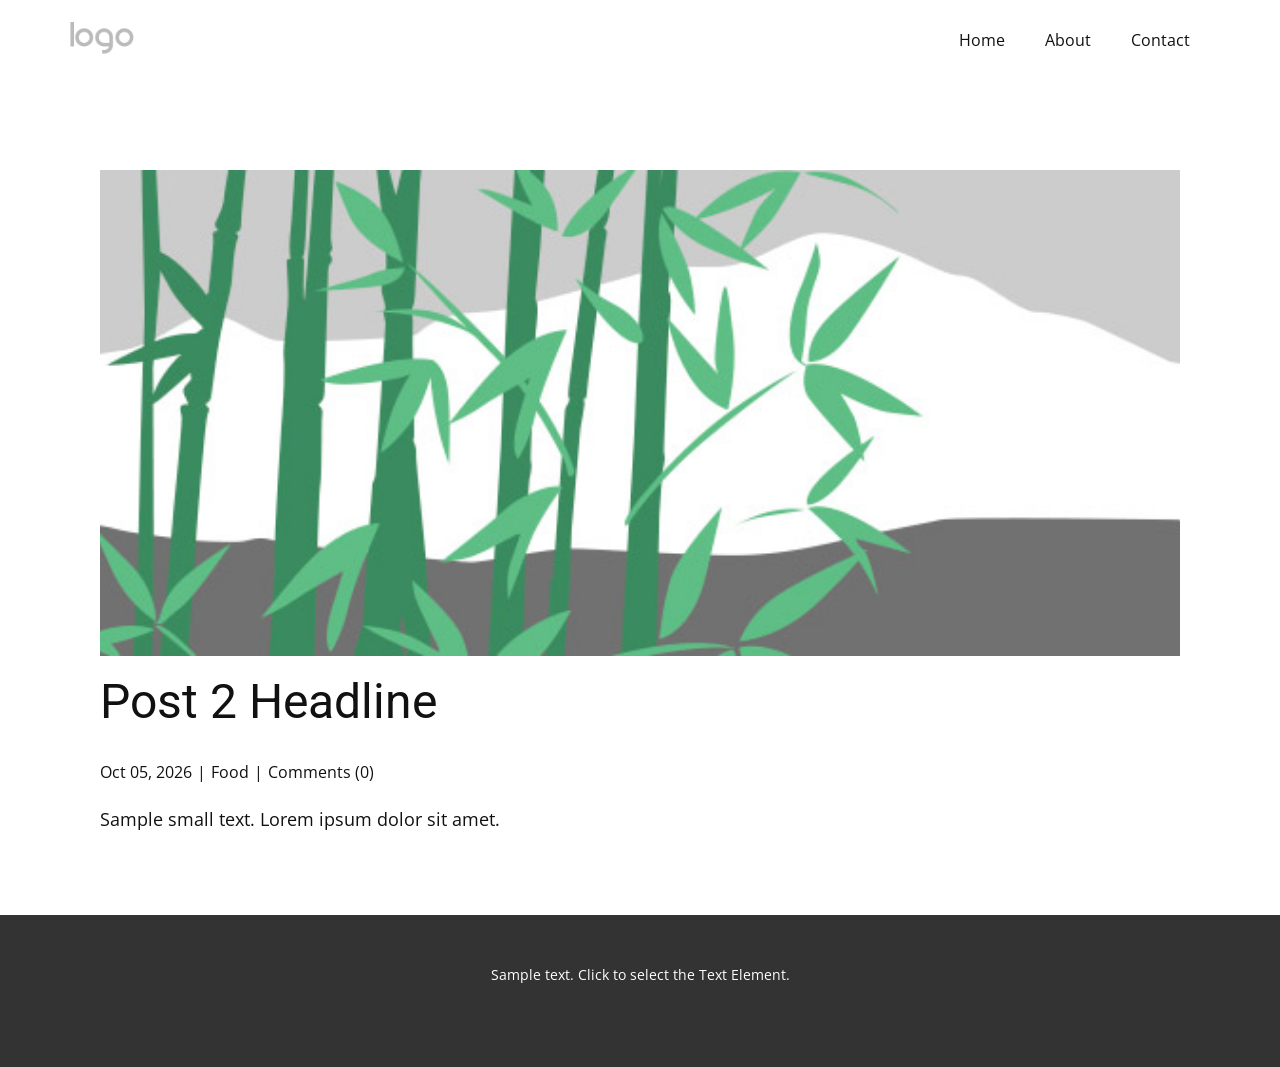
<file: blog/post-1.html>
<!DOCTYPE html>
<html style="font-size: 16px;" lang="en"><head>
    <meta name="viewport" content="width=device-width, initial-scale=1.0">
    <meta charset="utf-8">
    <meta name="keywords" content="Post 1 Headline">
    <meta name="description" content="Sample small text. Lorem ipsum dolor sit amet.">
    <title>Post 2 Headline</title>
    <link rel="stylesheet" href="../nicepage.css" media="screen">
<link rel="stylesheet" href="../Post-Template.css" media="screen">
    <script class="u-script" type="text/javascript" src="../jquery.js" defer=""></script>
    <script class="u-script" type="text/javascript" src="../nicepage.js" defer=""></script>
    <meta name="generator" content="Nicepage 8.7.0, nicepage.com">
    
    
    
    <link id="u-page-google-font" rel="stylesheet" href="https://fonts.googleapis.com/css2?display=swap&amp;family=Roboto:ital,wght@0,100;0,200;0,300;0,400;0,500;0,600;0,700;0,800;0,900;1,100;1,200;1,300;1,400;1,500;1,600;1,700;1,800;1,900&amp;family=Open+Sans:ital,wght@0,300;0,400;0,500;0,600;0,700;0,800;1,300;1,400;1,500;1,600;1,700;1,800">
    <script type="application/ld+json">{
		"@context": "http://schema.org",
		"@type": "Organization",
		"name": "",
		"logo": "images/default-logo.png"
}</script>
    <meta name="theme-color" content="#478ac9">
  <meta data-intl-tel-input-cdn-path="intlTelInput/"><meta name="twitter:description" content="Sample small text. Lorem ipsum dolor sit amet."><meta property="og:type" content="article"><meta property="og:title" content="Post 2 Headline"><meta property="og:description" content="Sample small text. Lorem ipsum dolor sit amet."><meta property="og:image" content="../images/68f64b9d.jpeg"></head>
  <body data-path-to-root="./" data-include-products="false" class="u-body u-xl-mode" data-lang="en"><header class="u-clearfix u-header u-header" id="header"><div class="u-clearfix u-sheet u-valign-middle u-sheet-1">
        <a href="#" class="u-image u-logo u-image-1">
          <img src="../images/default-logo.png" class="u-logo-image u-logo-image-1">
        </a>
        <nav class="u-menu u-menu-one-level u-offcanvas u-menu-1" role="navigation" aria-label="Menu navigation">
          <div class="menu-collapse" style="font-size: 1rem; letter-spacing: 0px;">
            <a class="u-button-style u-custom-left-right-menu-spacing u-custom-padding-bottom u-custom-top-bottom-menu-spacing u-hamburger-link u-nav-link u-text-active-palette-1-base u-text-hover-palette-2-base" href="#" tabindex="-1" aria-label="Open menu" aria-controls="c7be">
              <svg class="u-svg-link" viewBox="0 0 24 24"><use xlink:href="#menu-hamburger"></use></svg>
              <svg class="u-svg-content" version="1.1" id="menu-hamburger" viewBox="0 0 16 16" x="0px" y="0px" xmlns:xlink="http://www.w3.org/1999/xlink" xmlns="http://www.w3.org/2000/svg"><g><rect y="1" width="16" height="2"></rect><rect y="7" width="16" height="2"></rect><rect y="13" width="16" height="2"></rect>
</g></svg>
            </a>
          </div>
          <div class="u-nav-container">
            <ul class="u-nav u-unstyled u-nav-1" role="menubar"><li class="u-nav-item" role="none"><a class="u-button-style u-nav-link u-text-active-palette-1-base u-text-hover-palette-2-base u-nav-link-2" href="../" role="menuitem">Home</a>
</li><li class="u-nav-item" role="none"><a class="u-button-style u-nav-link u-text-active-palette-1-base u-text-hover-palette-2-base u-nav-link-2" href="../About.html" role="menuitem">About</a>
</li><li class="u-nav-item" role="none"><a class="u-button-style u-nav-link u-text-active-palette-1-base u-text-hover-palette-2-base u-nav-link-2" href="../Contact.html" role="menuitem">Contact</a>
</li></ul>
          </div>
          <div class="u-nav-container-collapse" id="c7be" role="region" aria-label="Menu panel">
            <div class="u-black u-container-style u-inner-container-layout u-opacity u-opacity-95 u-sidenav">
              <div class="u-inner-container-layout u-sidenav-overflow">
                <div class="u-menu-close" tabindex="-1" aria-label="Close menu"></div>
                <ul class="u-align-center u-nav u-popupmenu-items u-unstyled u-nav-2"><li class="u-nav-item"><a class="u-button-style u-nav-link" href="../">Home</a>
</li><li class="u-nav-item"><a class="u-button-style u-nav-link" href="../About.html">About</a>
</li><li class="u-nav-item"><a class="u-button-style u-nav-link" href="../Contact.html">Contact</a>
</li></ul>
              </div>
            </div>
            <div class="u-black u-menu-overlay u-opacity u-opacity-70"></div>
          </div>
        </nav>
      </div></header>
    <section class="u-align-center u-clearfix u-section-1" id="block-2">
      <div class="u-clearfix u-sheet u-valign-middle-md u-valign-middle-sm u-valign-middle-xs u-sheet-1"><!--post_details--><!--post_details_options_json--><!--{"source":""}--><!--/post_details_options_json--><!--blog_post-->
        <div class="u-container-style u-expanded-width u-post-details u-post-details-1">
          <div class="u-container-layout u-valign-middle u-container-layout-1"><!--blog_post_image-->
            <img alt="" class="u-blog-control u-expanded-width u-image u-image-default u-image-1" src="../images/68f64b9d.jpeg"><!--/blog_post_image--><!--blog_post_header-->
            <h2 class="u-blog-control u-text u-text-1">Post 2 Headline</h2><!--/blog_post_header--><!--blog_post_metadata-->
            <div class="u-blog-control u-metadata u-metadata-1"><!--blog_post_metadata_date--><span class="u-meta-date u-meta-icon">Oct 05, 2026</span><!--/blog_post_metadata_date--><!--blog_post_metadata_category--><span class="u-meta-category u-meta-icon"><a href="/blog/blog.html#/blog-1///1">Food</a></span><!--/blog_post_metadata_category--><!--blog_post_metadata_comments--><span class="u-meta-comments u-meta-icon"><!--blog_post_metadata_comments_content-->Comments (0)<!--/blog_post_metadata_comments_content--></span><!--/blog_post_metadata_comments-->
            </div><!--/blog_post_metadata--><!--blog_post_content-->
            <div class="u-align-justify u-blog-control u-post-content u-text u-text-2 fr-view">
  <p>Sample small text. Lorem ipsum dolor sit amet.</p>
  </div><!--/blog_post_content-->
          </div>
        </div><!--/blog_post--><!--/post_details-->
      </div>
    </section>
    
    
    
    <footer class="u-align-center u-clearfix u-container-align-center u-footer u-grey-80 u-footer" id="footer"><div class="u-clearfix u-sheet u-sheet-1">
        <p class="u-small-text u-text u-text-variant u-text-1">Sample text. Click to select the Text Element.</p>
      </div></footer>
    <section class="u-backlink u-clearfix u-grey-80"></section>
  
</body></html>
</file>
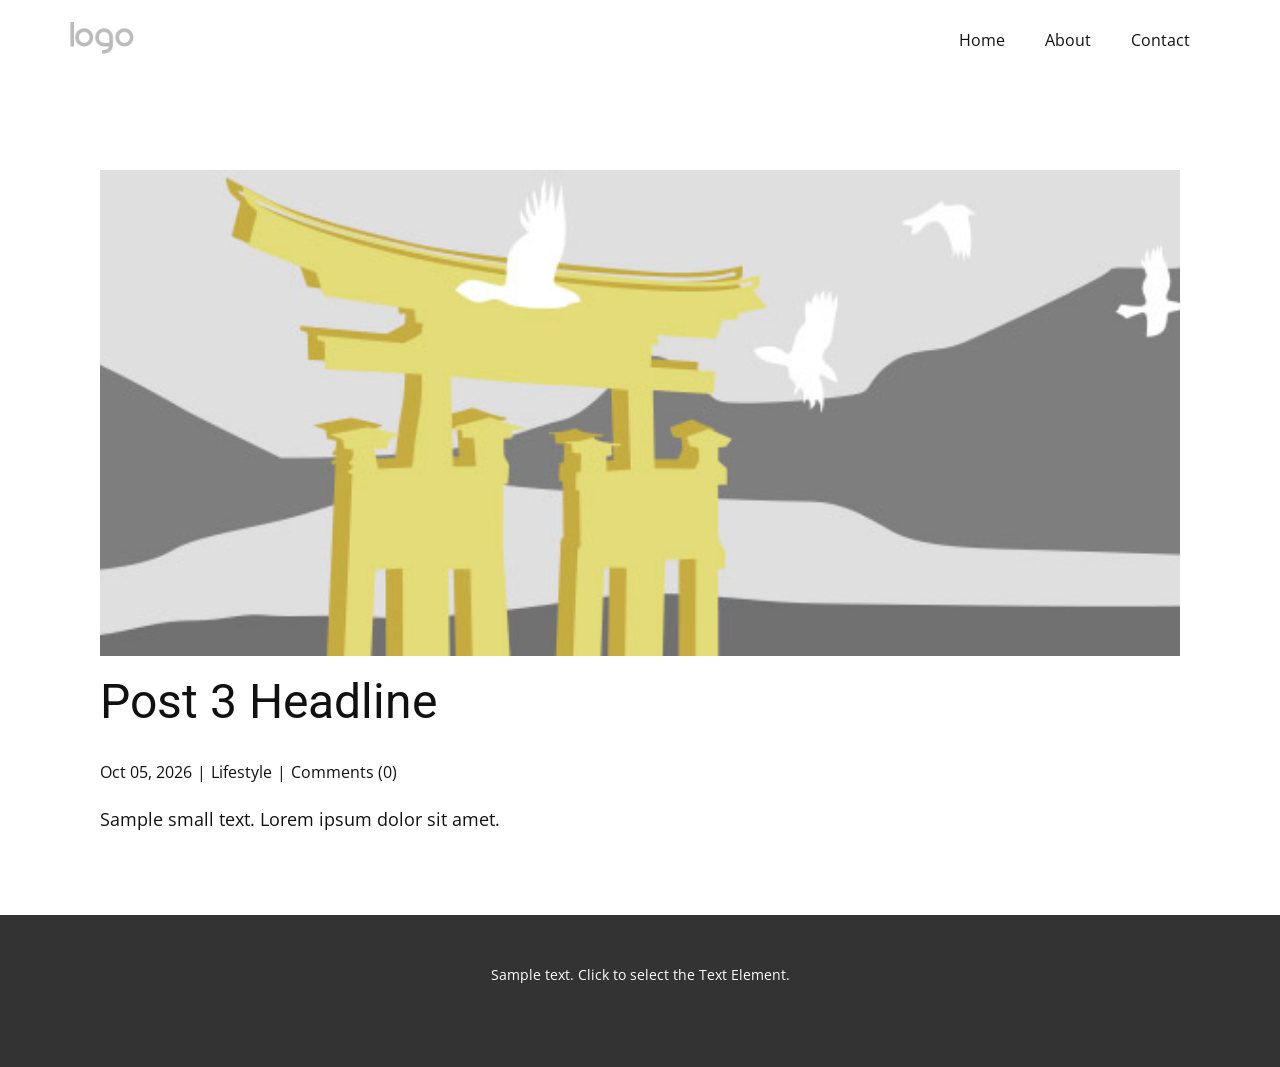
<file: blog/post-2.html>
<!DOCTYPE html>
<html style="font-size: 16px;" lang="en"><head>
    <meta name="viewport" content="width=device-width, initial-scale=1.0">
    <meta charset="utf-8">
    <meta name="keywords" content="Post 1 Headline">
    <meta name="description" content="Sample small text. Lorem ipsum dolor sit amet.">
    <title>Post 3 Headline</title>
    <link rel="stylesheet" href="../nicepage.css" media="screen">
<link rel="stylesheet" href="../Post-Template.css" media="screen">
    <script class="u-script" type="text/javascript" src="../jquery.js" defer=""></script>
    <script class="u-script" type="text/javascript" src="../nicepage.js" defer=""></script>
    <meta name="generator" content="Nicepage 8.7.0, nicepage.com">
    
    
    
    <link id="u-page-google-font" rel="stylesheet" href="https://fonts.googleapis.com/css2?display=swap&amp;family=Roboto:ital,wght@0,100;0,200;0,300;0,400;0,500;0,600;0,700;0,800;0,900;1,100;1,200;1,300;1,400;1,500;1,600;1,700;1,800;1,900&amp;family=Open+Sans:ital,wght@0,300;0,400;0,500;0,600;0,700;0,800;1,300;1,400;1,500;1,600;1,700;1,800">
    <script type="application/ld+json">{
		"@context": "http://schema.org",
		"@type": "Organization",
		"name": "",
		"logo": "images/default-logo.png"
}</script>
    <meta name="theme-color" content="#478ac9">
  <meta data-intl-tel-input-cdn-path="intlTelInput/"><meta name="twitter:description" content="Sample small text. Lorem ipsum dolor sit amet."><meta property="og:type" content="article"><meta property="og:title" content="Post 3 Headline"><meta property="og:description" content="Sample small text. Lorem ipsum dolor sit amet."><meta property="og:image" content="../images/8ad73f3c.jpeg"></head>
  <body data-path-to-root="./" data-include-products="false" class="u-body u-xl-mode" data-lang="en"><header class="u-clearfix u-header u-header" id="header"><div class="u-clearfix u-sheet u-valign-middle u-sheet-1">
        <a href="#" class="u-image u-logo u-image-1">
          <img src="../images/default-logo.png" class="u-logo-image u-logo-image-1">
        </a>
        <nav class="u-menu u-menu-one-level u-offcanvas u-menu-1" role="navigation" aria-label="Menu navigation">
          <div class="menu-collapse" style="font-size: 1rem; letter-spacing: 0px;">
            <a class="u-button-style u-custom-left-right-menu-spacing u-custom-padding-bottom u-custom-top-bottom-menu-spacing u-hamburger-link u-nav-link u-text-active-palette-1-base u-text-hover-palette-2-base" href="#" tabindex="-1" aria-label="Open menu" aria-controls="c7be">
              <svg class="u-svg-link" viewBox="0 0 24 24"><use xlink:href="#menu-hamburger"></use></svg>
              <svg class="u-svg-content" version="1.1" id="menu-hamburger" viewBox="0 0 16 16" x="0px" y="0px" xmlns:xlink="http://www.w3.org/1999/xlink" xmlns="http://www.w3.org/2000/svg"><g><rect y="1" width="16" height="2"></rect><rect y="7" width="16" height="2"></rect><rect y="13" width="16" height="2"></rect>
</g></svg>
            </a>
          </div>
          <div class="u-nav-container">
            <ul class="u-nav u-unstyled u-nav-1" role="menubar"><li class="u-nav-item" role="none"><a class="u-button-style u-nav-link u-text-active-palette-1-base u-text-hover-palette-2-base u-nav-link-2" href="../" role="menuitem">Home</a>
</li><li class="u-nav-item" role="none"><a class="u-button-style u-nav-link u-text-active-palette-1-base u-text-hover-palette-2-base u-nav-link-2" href="../About.html" role="menuitem">About</a>
</li><li class="u-nav-item" role="none"><a class="u-button-style u-nav-link u-text-active-palette-1-base u-text-hover-palette-2-base u-nav-link-2" href="../Contact.html" role="menuitem">Contact</a>
</li></ul>
          </div>
          <div class="u-nav-container-collapse" id="c7be" role="region" aria-label="Menu panel">
            <div class="u-black u-container-style u-inner-container-layout u-opacity u-opacity-95 u-sidenav">
              <div class="u-inner-container-layout u-sidenav-overflow">
                <div class="u-menu-close" tabindex="-1" aria-label="Close menu"></div>
                <ul class="u-align-center u-nav u-popupmenu-items u-unstyled u-nav-2"><li class="u-nav-item"><a class="u-button-style u-nav-link" href="../">Home</a>
</li><li class="u-nav-item"><a class="u-button-style u-nav-link" href="../About.html">About</a>
</li><li class="u-nav-item"><a class="u-button-style u-nav-link" href="../Contact.html">Contact</a>
</li></ul>
              </div>
            </div>
            <div class="u-black u-menu-overlay u-opacity u-opacity-70"></div>
          </div>
        </nav>
      </div></header>
    <section class="u-align-center u-clearfix u-section-1" id="block-2">
      <div class="u-clearfix u-sheet u-valign-middle-md u-valign-middle-sm u-valign-middle-xs u-sheet-1"><!--post_details--><!--post_details_options_json--><!--{"source":""}--><!--/post_details_options_json--><!--blog_post-->
        <div class="u-container-style u-expanded-width u-post-details u-post-details-1">
          <div class="u-container-layout u-valign-middle u-container-layout-1"><!--blog_post_image-->
            <img alt="" class="u-blog-control u-expanded-width u-image u-image-default u-image-1" src="../images/8ad73f3c.jpeg"><!--/blog_post_image--><!--blog_post_header-->
            <h2 class="u-blog-control u-text u-text-1">Post 3 Headline</h2><!--/blog_post_header--><!--blog_post_metadata-->
            <div class="u-blog-control u-metadata u-metadata-1"><!--blog_post_metadata_date--><span class="u-meta-date u-meta-icon">Oct 05, 2026</span><!--/blog_post_metadata_date--><!--blog_post_metadata_category--><span class="u-meta-category u-meta-icon"><a href="/blog/blog.html#/blog-1///3">Lifestyle</a></span><!--/blog_post_metadata_category--><!--blog_post_metadata_comments--><span class="u-meta-comments u-meta-icon"><!--blog_post_metadata_comments_content-->Comments (0)<!--/blog_post_metadata_comments_content--></span><!--/blog_post_metadata_comments-->
            </div><!--/blog_post_metadata--><!--blog_post_content-->
            <div class="u-align-justify u-blog-control u-post-content u-text u-text-2 fr-view">
  <p>Sample small text. Lorem ipsum dolor sit amet.</p>
  </div><!--/blog_post_content-->
          </div>
        </div><!--/blog_post--><!--/post_details-->
      </div>
    </section>
    
    
    
    <footer class="u-align-center u-clearfix u-container-align-center u-footer u-grey-80 u-footer" id="footer"><div class="u-clearfix u-sheet u-sheet-1">
        <p class="u-small-text u-text u-text-variant u-text-1">Sample text. Click to select the Text Element.</p>
      </div></footer>
    <section class="u-backlink u-clearfix u-grey-80"></section>
  
</body></html>
</file>
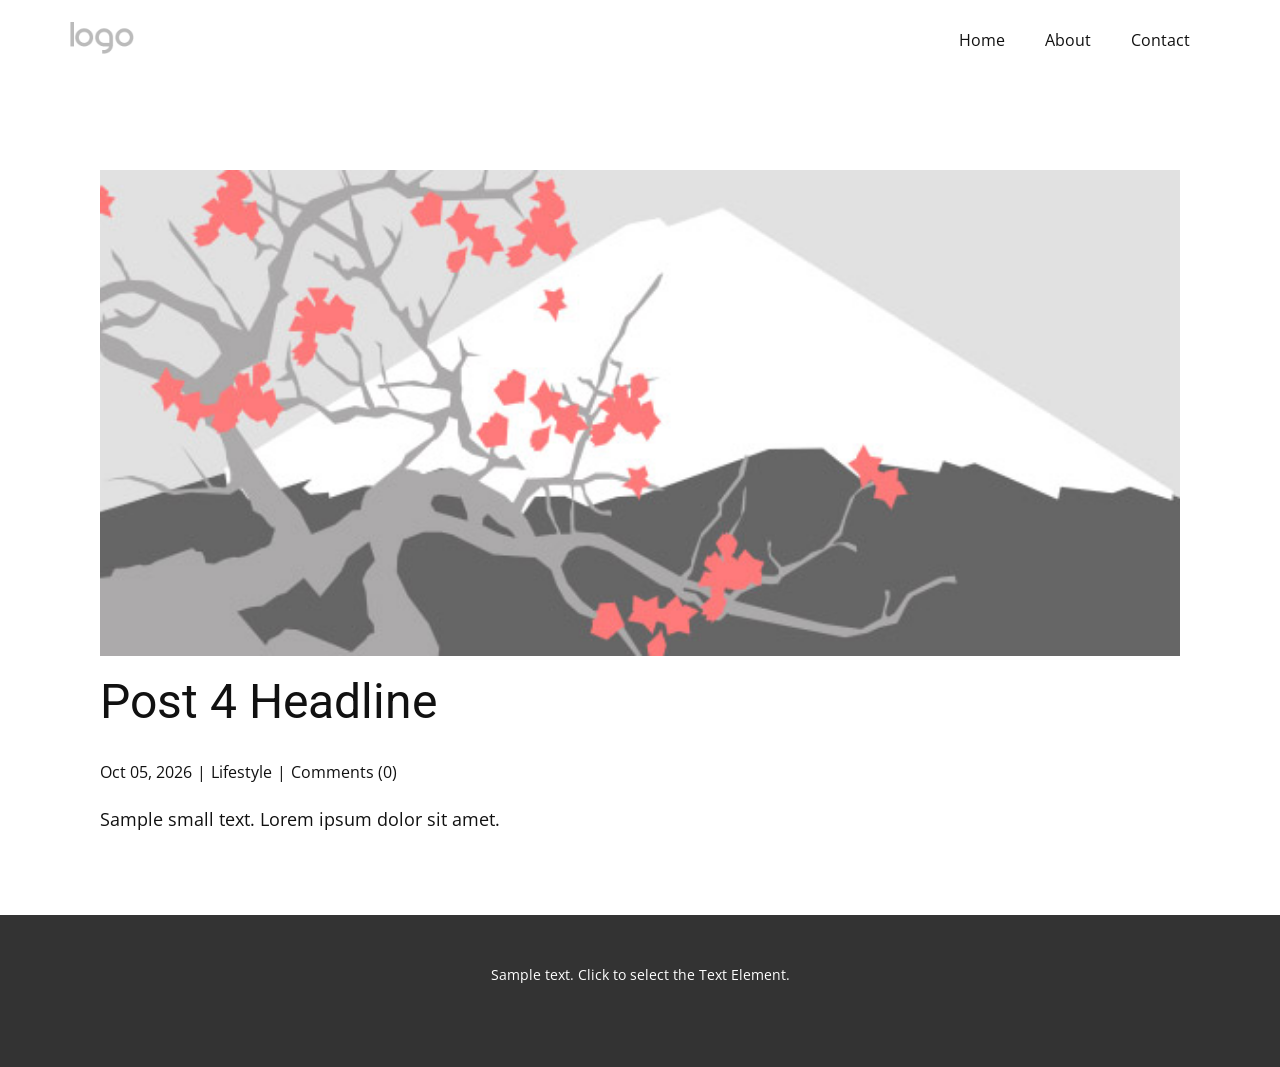
<file: blog/post-3.html>
<!DOCTYPE html>
<html style="font-size: 16px;" lang="en"><head>
    <meta name="viewport" content="width=device-width, initial-scale=1.0">
    <meta charset="utf-8">
    <meta name="keywords" content="Post 1 Headline">
    <meta name="description" content="Sample small text. Lorem ipsum dolor sit amet.">
    <title>Post 4 Headline</title>
    <link rel="stylesheet" href="../nicepage.css" media="screen">
<link rel="stylesheet" href="../Post-Template.css" media="screen">
    <script class="u-script" type="text/javascript" src="../jquery.js" defer=""></script>
    <script class="u-script" type="text/javascript" src="../nicepage.js" defer=""></script>
    <meta name="generator" content="Nicepage 8.7.0, nicepage.com">
    
    
    
    <link id="u-page-google-font" rel="stylesheet" href="https://fonts.googleapis.com/css2?display=swap&amp;family=Roboto:ital,wght@0,100;0,200;0,300;0,400;0,500;0,600;0,700;0,800;0,900;1,100;1,200;1,300;1,400;1,500;1,600;1,700;1,800;1,900&amp;family=Open+Sans:ital,wght@0,300;0,400;0,500;0,600;0,700;0,800;1,300;1,400;1,500;1,600;1,700;1,800">
    <script type="application/ld+json">{
		"@context": "http://schema.org",
		"@type": "Organization",
		"name": "",
		"logo": "images/default-logo.png"
}</script>
    <meta name="theme-color" content="#478ac9">
  <meta data-intl-tel-input-cdn-path="intlTelInput/"><meta name="twitter:description" content="Sample small text. Lorem ipsum dolor sit amet."><meta property="og:type" content="article"><meta property="og:title" content="Post 4 Headline"><meta property="og:description" content="Sample small text. Lorem ipsum dolor sit amet."><meta property="og:image" content="../images/0fd3416c.jpeg"></head>
  <body data-path-to-root="./" data-include-products="false" class="u-body u-xl-mode" data-lang="en"><header class="u-clearfix u-header u-header" id="header"><div class="u-clearfix u-sheet u-valign-middle u-sheet-1">
        <a href="#" class="u-image u-logo u-image-1">
          <img src="../images/default-logo.png" class="u-logo-image u-logo-image-1">
        </a>
        <nav class="u-menu u-menu-one-level u-offcanvas u-menu-1" role="navigation" aria-label="Menu navigation">
          <div class="menu-collapse" style="font-size: 1rem; letter-spacing: 0px;">
            <a class="u-button-style u-custom-left-right-menu-spacing u-custom-padding-bottom u-custom-top-bottom-menu-spacing u-hamburger-link u-nav-link u-text-active-palette-1-base u-text-hover-palette-2-base" href="#" tabindex="-1" aria-label="Open menu" aria-controls="c7be">
              <svg class="u-svg-link" viewBox="0 0 24 24"><use xlink:href="#menu-hamburger"></use></svg>
              <svg class="u-svg-content" version="1.1" id="menu-hamburger" viewBox="0 0 16 16" x="0px" y="0px" xmlns:xlink="http://www.w3.org/1999/xlink" xmlns="http://www.w3.org/2000/svg"><g><rect y="1" width="16" height="2"></rect><rect y="7" width="16" height="2"></rect><rect y="13" width="16" height="2"></rect>
</g></svg>
            </a>
          </div>
          <div class="u-nav-container">
            <ul class="u-nav u-unstyled u-nav-1" role="menubar"><li class="u-nav-item" role="none"><a class="u-button-style u-nav-link u-text-active-palette-1-base u-text-hover-palette-2-base u-nav-link-2" href="../" role="menuitem">Home</a>
</li><li class="u-nav-item" role="none"><a class="u-button-style u-nav-link u-text-active-palette-1-base u-text-hover-palette-2-base u-nav-link-2" href="../About.html" role="menuitem">About</a>
</li><li class="u-nav-item" role="none"><a class="u-button-style u-nav-link u-text-active-palette-1-base u-text-hover-palette-2-base u-nav-link-2" href="../Contact.html" role="menuitem">Contact</a>
</li></ul>
          </div>
          <div class="u-nav-container-collapse" id="c7be" role="region" aria-label="Menu panel">
            <div class="u-black u-container-style u-inner-container-layout u-opacity u-opacity-95 u-sidenav">
              <div class="u-inner-container-layout u-sidenav-overflow">
                <div class="u-menu-close" tabindex="-1" aria-label="Close menu"></div>
                <ul class="u-align-center u-nav u-popupmenu-items u-unstyled u-nav-2"><li class="u-nav-item"><a class="u-button-style u-nav-link" href="../">Home</a>
</li><li class="u-nav-item"><a class="u-button-style u-nav-link" href="../About.html">About</a>
</li><li class="u-nav-item"><a class="u-button-style u-nav-link" href="../Contact.html">Contact</a>
</li></ul>
              </div>
            </div>
            <div class="u-black u-menu-overlay u-opacity u-opacity-70"></div>
          </div>
        </nav>
      </div></header>
    <section class="u-align-center u-clearfix u-section-1" id="block-2">
      <div class="u-clearfix u-sheet u-valign-middle-md u-valign-middle-sm u-valign-middle-xs u-sheet-1"><!--post_details--><!--post_details_options_json--><!--{"source":""}--><!--/post_details_options_json--><!--blog_post-->
        <div class="u-container-style u-expanded-width u-post-details u-post-details-1">
          <div class="u-container-layout u-valign-middle u-container-layout-1"><!--blog_post_image-->
            <img alt="" class="u-blog-control u-expanded-width u-image u-image-default u-image-1" src="../images/0fd3416c.jpeg"><!--/blog_post_image--><!--blog_post_header-->
            <h2 class="u-blog-control u-text u-text-1">Post 4 Headline</h2><!--/blog_post_header--><!--blog_post_metadata-->
            <div class="u-blog-control u-metadata u-metadata-1"><!--blog_post_metadata_date--><span class="u-meta-date u-meta-icon">Oct 05, 2026</span><!--/blog_post_metadata_date--><!--blog_post_metadata_category--><span class="u-meta-category u-meta-icon"><a href="/blog/blog.html#/blog-1///3">Lifestyle</a></span><!--/blog_post_metadata_category--><!--blog_post_metadata_comments--><span class="u-meta-comments u-meta-icon"><!--blog_post_metadata_comments_content-->Comments (0)<!--/blog_post_metadata_comments_content--></span><!--/blog_post_metadata_comments-->
            </div><!--/blog_post_metadata--><!--blog_post_content-->
            <div class="u-align-justify u-blog-control u-post-content u-text u-text-2 fr-view">
  <p>Sample small text. Lorem ipsum dolor sit amet.</p>
  </div><!--/blog_post_content-->
          </div>
        </div><!--/blog_post--><!--/post_details-->
      </div>
    </section>
    
    
    
    <footer class="u-align-center u-clearfix u-container-align-center u-footer u-grey-80 u-footer" id="footer"><div class="u-clearfix u-sheet u-sheet-1">
        <p class="u-small-text u-text u-text-variant u-text-1">Sample text. Click to select the Text Element.</p>
      </div></footer>
    <section class="u-backlink u-clearfix u-grey-80"></section>
  
</body></html>
</file>
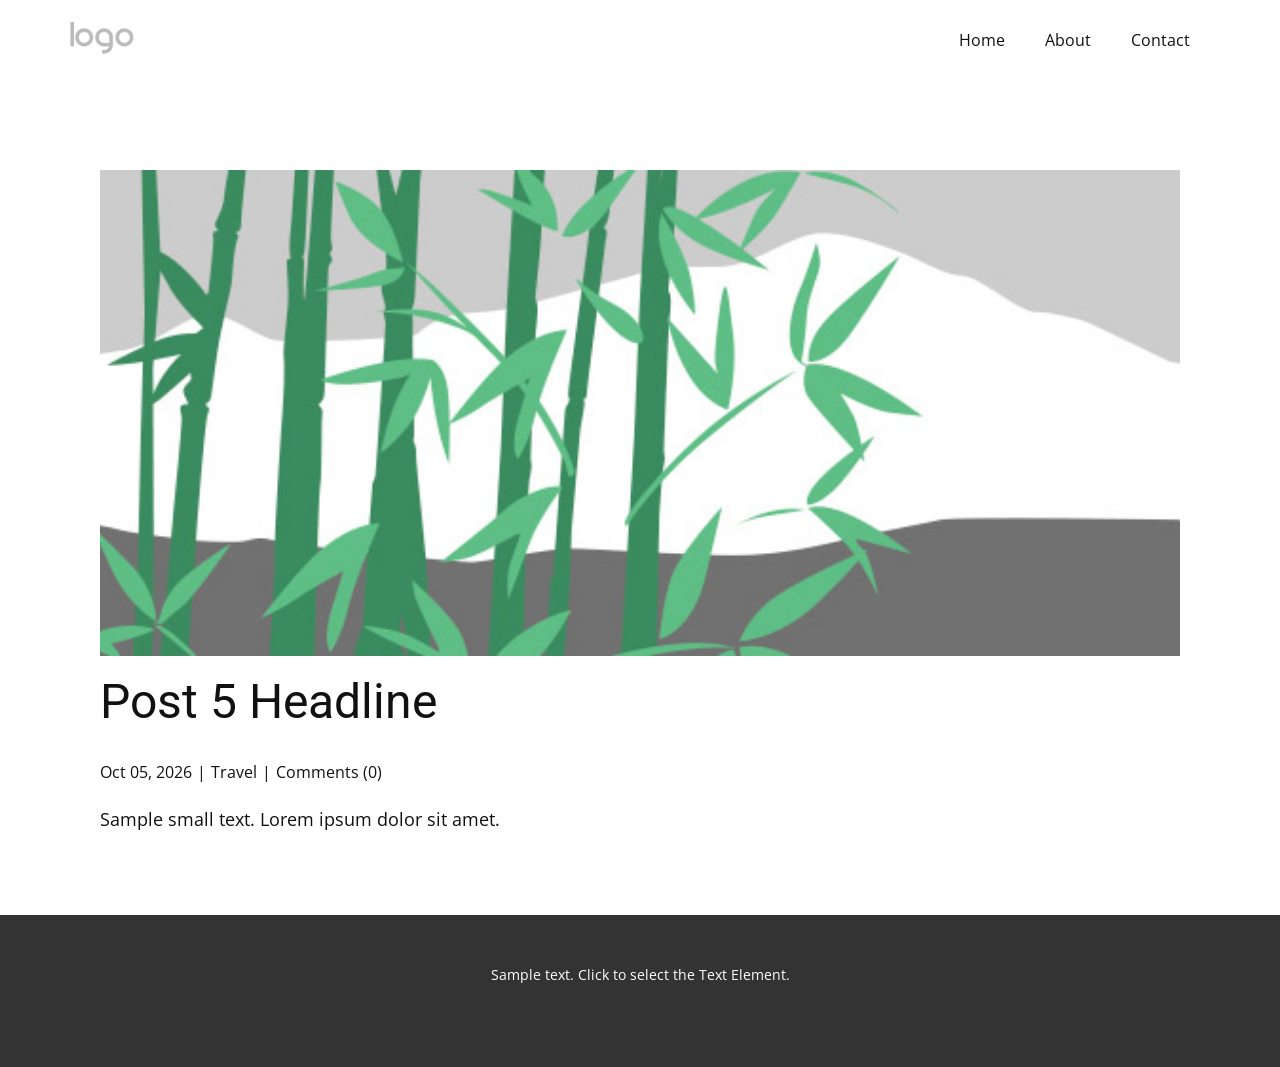
<file: blog/post-4.html>
<!DOCTYPE html>
<html style="font-size: 16px;" lang="en"><head>
    <meta name="viewport" content="width=device-width, initial-scale=1.0">
    <meta charset="utf-8">
    <meta name="keywords" content="Post 1 Headline">
    <meta name="description" content="Sample small text. Lorem ipsum dolor sit amet.">
    <title>Post 5 Headline</title>
    <link rel="stylesheet" href="../nicepage.css" media="screen">
<link rel="stylesheet" href="../Post-Template.css" media="screen">
    <script class="u-script" type="text/javascript" src="../jquery.js" defer=""></script>
    <script class="u-script" type="text/javascript" src="../nicepage.js" defer=""></script>
    <meta name="generator" content="Nicepage 8.7.0, nicepage.com">
    
    
    
    <link id="u-page-google-font" rel="stylesheet" href="https://fonts.googleapis.com/css2?display=swap&amp;family=Roboto:ital,wght@0,100;0,200;0,300;0,400;0,500;0,600;0,700;0,800;0,900;1,100;1,200;1,300;1,400;1,500;1,600;1,700;1,800;1,900&amp;family=Open+Sans:ital,wght@0,300;0,400;0,500;0,600;0,700;0,800;1,300;1,400;1,500;1,600;1,700;1,800">
    <script type="application/ld+json">{
		"@context": "http://schema.org",
		"@type": "Organization",
		"name": "",
		"logo": "images/default-logo.png"
}</script>
    <meta name="theme-color" content="#478ac9">
  <meta data-intl-tel-input-cdn-path="intlTelInput/"><meta name="twitter:description" content="Sample small text. Lorem ipsum dolor sit amet."><meta property="og:type" content="article"><meta property="og:title" content="Post 5 Headline"><meta property="og:description" content="Sample small text. Lorem ipsum dolor sit amet."><meta property="og:image" content="../images/68f64b9d.jpeg"></head>
  <body data-path-to-root="./" data-include-products="false" class="u-body u-xl-mode" data-lang="en"><header class="u-clearfix u-header u-header" id="header"><div class="u-clearfix u-sheet u-valign-middle u-sheet-1">
        <a href="#" class="u-image u-logo u-image-1">
          <img src="../images/default-logo.png" class="u-logo-image u-logo-image-1">
        </a>
        <nav class="u-menu u-menu-one-level u-offcanvas u-menu-1" role="navigation" aria-label="Menu navigation">
          <div class="menu-collapse" style="font-size: 1rem; letter-spacing: 0px;">
            <a class="u-button-style u-custom-left-right-menu-spacing u-custom-padding-bottom u-custom-top-bottom-menu-spacing u-hamburger-link u-nav-link u-text-active-palette-1-base u-text-hover-palette-2-base" href="#" tabindex="-1" aria-label="Open menu" aria-controls="c7be">
              <svg class="u-svg-link" viewBox="0 0 24 24"><use xlink:href="#menu-hamburger"></use></svg>
              <svg class="u-svg-content" version="1.1" id="menu-hamburger" viewBox="0 0 16 16" x="0px" y="0px" xmlns:xlink="http://www.w3.org/1999/xlink" xmlns="http://www.w3.org/2000/svg"><g><rect y="1" width="16" height="2"></rect><rect y="7" width="16" height="2"></rect><rect y="13" width="16" height="2"></rect>
</g></svg>
            </a>
          </div>
          <div class="u-nav-container">
            <ul class="u-nav u-unstyled u-nav-1" role="menubar"><li class="u-nav-item" role="none"><a class="u-button-style u-nav-link u-text-active-palette-1-base u-text-hover-palette-2-base u-nav-link-2" href="../" role="menuitem">Home</a>
</li><li class="u-nav-item" role="none"><a class="u-button-style u-nav-link u-text-active-palette-1-base u-text-hover-palette-2-base u-nav-link-2" href="../About.html" role="menuitem">About</a>
</li><li class="u-nav-item" role="none"><a class="u-button-style u-nav-link u-text-active-palette-1-base u-text-hover-palette-2-base u-nav-link-2" href="../Contact.html" role="menuitem">Contact</a>
</li></ul>
          </div>
          <div class="u-nav-container-collapse" id="c7be" role="region" aria-label="Menu panel">
            <div class="u-black u-container-style u-inner-container-layout u-opacity u-opacity-95 u-sidenav">
              <div class="u-inner-container-layout u-sidenav-overflow">
                <div class="u-menu-close" tabindex="-1" aria-label="Close menu"></div>
                <ul class="u-align-center u-nav u-popupmenu-items u-unstyled u-nav-2"><li class="u-nav-item"><a class="u-button-style u-nav-link" href="../">Home</a>
</li><li class="u-nav-item"><a class="u-button-style u-nav-link" href="../About.html">About</a>
</li><li class="u-nav-item"><a class="u-button-style u-nav-link" href="../Contact.html">Contact</a>
</li></ul>
              </div>
            </div>
            <div class="u-black u-menu-overlay u-opacity u-opacity-70"></div>
          </div>
        </nav>
      </div></header>
    <section class="u-align-center u-clearfix u-section-1" id="block-2">
      <div class="u-clearfix u-sheet u-valign-middle-md u-valign-middle-sm u-valign-middle-xs u-sheet-1"><!--post_details--><!--post_details_options_json--><!--{"source":""}--><!--/post_details_options_json--><!--blog_post-->
        <div class="u-container-style u-expanded-width u-post-details u-post-details-1">
          <div class="u-container-layout u-valign-middle u-container-layout-1"><!--blog_post_image-->
            <img alt="" class="u-blog-control u-expanded-width u-image u-image-default u-image-1" src="../images/68f64b9d.jpeg"><!--/blog_post_image--><!--blog_post_header-->
            <h2 class="u-blog-control u-text u-text-1">Post 5 Headline</h2><!--/blog_post_header--><!--blog_post_metadata-->
            <div class="u-blog-control u-metadata u-metadata-1"><!--blog_post_metadata_date--><span class="u-meta-date u-meta-icon">Oct 05, 2026</span><!--/blog_post_metadata_date--><!--blog_post_metadata_category--><span class="u-meta-category u-meta-icon"><a href="/blog/blog.html#/blog-1///2">Travel</a></span><!--/blog_post_metadata_category--><!--blog_post_metadata_comments--><span class="u-meta-comments u-meta-icon"><!--blog_post_metadata_comments_content-->Comments (0)<!--/blog_post_metadata_comments_content--></span><!--/blog_post_metadata_comments-->
            </div><!--/blog_post_metadata--><!--blog_post_content-->
            <div class="u-align-justify u-blog-control u-post-content u-text u-text-2 fr-view">
  <p>Sample small text. Lorem ipsum dolor sit amet.</p>
  </div><!--/blog_post_content-->
          </div>
        </div><!--/blog_post--><!--/post_details-->
      </div>
    </section>
    
    
    
    <footer class="u-align-center u-clearfix u-container-align-center u-footer u-grey-80 u-footer" id="footer"><div class="u-clearfix u-sheet u-sheet-1">
        <p class="u-small-text u-text u-text-variant u-text-1">Sample text. Click to select the Text Element.</p>
      </div></footer>
    <section class="u-backlink u-clearfix u-grey-80"></section>
  
</body></html>
</file>
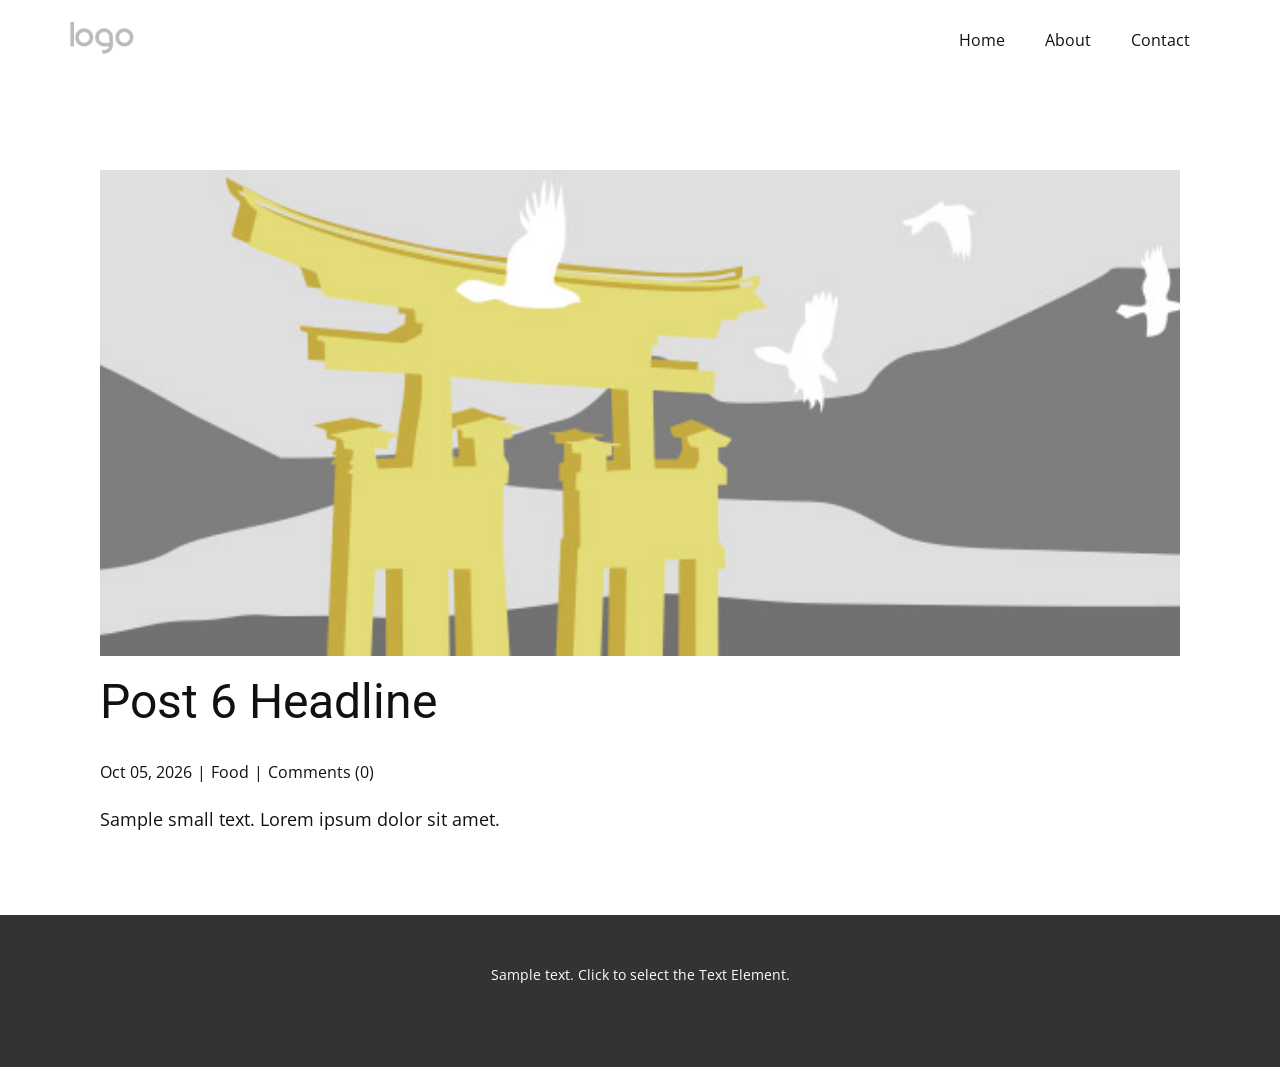
<file: blog/post-5.html>
<!DOCTYPE html>
<html style="font-size: 16px;" lang="en"><head>
    <meta name="viewport" content="width=device-width, initial-scale=1.0">
    <meta charset="utf-8">
    <meta name="keywords" content="Post 1 Headline">
    <meta name="description" content="Sample small text. Lorem ipsum dolor sit amet.">
    <title>Post 6 Headline</title>
    <link rel="stylesheet" href="../nicepage.css" media="screen">
<link rel="stylesheet" href="../Post-Template.css" media="screen">
    <script class="u-script" type="text/javascript" src="../jquery.js" defer=""></script>
    <script class="u-script" type="text/javascript" src="../nicepage.js" defer=""></script>
    <meta name="generator" content="Nicepage 8.7.0, nicepage.com">
    
    
    
    <link id="u-page-google-font" rel="stylesheet" href="https://fonts.googleapis.com/css2?display=swap&amp;family=Roboto:ital,wght@0,100;0,200;0,300;0,400;0,500;0,600;0,700;0,800;0,900;1,100;1,200;1,300;1,400;1,500;1,600;1,700;1,800;1,900&amp;family=Open+Sans:ital,wght@0,300;0,400;0,500;0,600;0,700;0,800;1,300;1,400;1,500;1,600;1,700;1,800">
    <script type="application/ld+json">{
		"@context": "http://schema.org",
		"@type": "Organization",
		"name": "",
		"logo": "images/default-logo.png"
}</script>
    <meta name="theme-color" content="#478ac9">
  <meta data-intl-tel-input-cdn-path="intlTelInput/"><meta name="twitter:description" content="Sample small text. Lorem ipsum dolor sit amet."><meta property="og:type" content="article"><meta property="og:title" content="Post 6 Headline"><meta property="og:description" content="Sample small text. Lorem ipsum dolor sit amet."><meta property="og:image" content="../images/8ad73f3c.jpeg"></head>
  <body data-path-to-root="./" data-include-products="false" class="u-body u-xl-mode" data-lang="en"><header class="u-clearfix u-header u-header" id="header"><div class="u-clearfix u-sheet u-valign-middle u-sheet-1">
        <a href="#" class="u-image u-logo u-image-1">
          <img src="../images/default-logo.png" class="u-logo-image u-logo-image-1">
        </a>
        <nav class="u-menu u-menu-one-level u-offcanvas u-menu-1" role="navigation" aria-label="Menu navigation">
          <div class="menu-collapse" style="font-size: 1rem; letter-spacing: 0px;">
            <a class="u-button-style u-custom-left-right-menu-spacing u-custom-padding-bottom u-custom-top-bottom-menu-spacing u-hamburger-link u-nav-link u-text-active-palette-1-base u-text-hover-palette-2-base" href="#" tabindex="-1" aria-label="Open menu" aria-controls="c7be">
              <svg class="u-svg-link" viewBox="0 0 24 24"><use xlink:href="#menu-hamburger"></use></svg>
              <svg class="u-svg-content" version="1.1" id="menu-hamburger" viewBox="0 0 16 16" x="0px" y="0px" xmlns:xlink="http://www.w3.org/1999/xlink" xmlns="http://www.w3.org/2000/svg"><g><rect y="1" width="16" height="2"></rect><rect y="7" width="16" height="2"></rect><rect y="13" width="16" height="2"></rect>
</g></svg>
            </a>
          </div>
          <div class="u-nav-container">
            <ul class="u-nav u-unstyled u-nav-1" role="menubar"><li class="u-nav-item" role="none"><a class="u-button-style u-nav-link u-text-active-palette-1-base u-text-hover-palette-2-base u-nav-link-2" href="../" role="menuitem">Home</a>
</li><li class="u-nav-item" role="none"><a class="u-button-style u-nav-link u-text-active-palette-1-base u-text-hover-palette-2-base u-nav-link-2" href="../About.html" role="menuitem">About</a>
</li><li class="u-nav-item" role="none"><a class="u-button-style u-nav-link u-text-active-palette-1-base u-text-hover-palette-2-base u-nav-link-2" href="../Contact.html" role="menuitem">Contact</a>
</li></ul>
          </div>
          <div class="u-nav-container-collapse" id="c7be" role="region" aria-label="Menu panel">
            <div class="u-black u-container-style u-inner-container-layout u-opacity u-opacity-95 u-sidenav">
              <div class="u-inner-container-layout u-sidenav-overflow">
                <div class="u-menu-close" tabindex="-1" aria-label="Close menu"></div>
                <ul class="u-align-center u-nav u-popupmenu-items u-unstyled u-nav-2"><li class="u-nav-item"><a class="u-button-style u-nav-link" href="../">Home</a>
</li><li class="u-nav-item"><a class="u-button-style u-nav-link" href="../About.html">About</a>
</li><li class="u-nav-item"><a class="u-button-style u-nav-link" href="../Contact.html">Contact</a>
</li></ul>
              </div>
            </div>
            <div class="u-black u-menu-overlay u-opacity u-opacity-70"></div>
          </div>
        </nav>
      </div></header>
    <section class="u-align-center u-clearfix u-section-1" id="block-2">
      <div class="u-clearfix u-sheet u-valign-middle-md u-valign-middle-sm u-valign-middle-xs u-sheet-1"><!--post_details--><!--post_details_options_json--><!--{"source":""}--><!--/post_details_options_json--><!--blog_post-->
        <div class="u-container-style u-expanded-width u-post-details u-post-details-1">
          <div class="u-container-layout u-valign-middle u-container-layout-1"><!--blog_post_image-->
            <img alt="" class="u-blog-control u-expanded-width u-image u-image-default u-image-1" src="../images/8ad73f3c.jpeg"><!--/blog_post_image--><!--blog_post_header-->
            <h2 class="u-blog-control u-text u-text-1">Post 6 Headline</h2><!--/blog_post_header--><!--blog_post_metadata-->
            <div class="u-blog-control u-metadata u-metadata-1"><!--blog_post_metadata_date--><span class="u-meta-date u-meta-icon">Oct 05, 2026</span><!--/blog_post_metadata_date--><!--blog_post_metadata_category--><span class="u-meta-category u-meta-icon"><a href="/blog/blog.html#/blog-1///1">Food</a></span><!--/blog_post_metadata_category--><!--blog_post_metadata_comments--><span class="u-meta-comments u-meta-icon"><!--blog_post_metadata_comments_content-->Comments (0)<!--/blog_post_metadata_comments_content--></span><!--/blog_post_metadata_comments-->
            </div><!--/blog_post_metadata--><!--blog_post_content-->
            <div class="u-align-justify u-blog-control u-post-content u-text u-text-2 fr-view">
  <p>Sample small text. Lorem ipsum dolor sit amet.</p>
  </div><!--/blog_post_content-->
          </div>
        </div><!--/blog_post--><!--/post_details-->
      </div>
    </section>
    
    
    
    <footer class="u-align-center u-clearfix u-container-align-center u-footer u-grey-80 u-footer" id="footer"><div class="u-clearfix u-sheet u-sheet-1">
        <p class="u-small-text u-text u-text-variant u-text-1">Sample text. Click to select the Text Element.</p>
      </div></footer>
    <section class="u-backlink u-clearfix u-grey-80"></section>
  
</body></html>
</file>
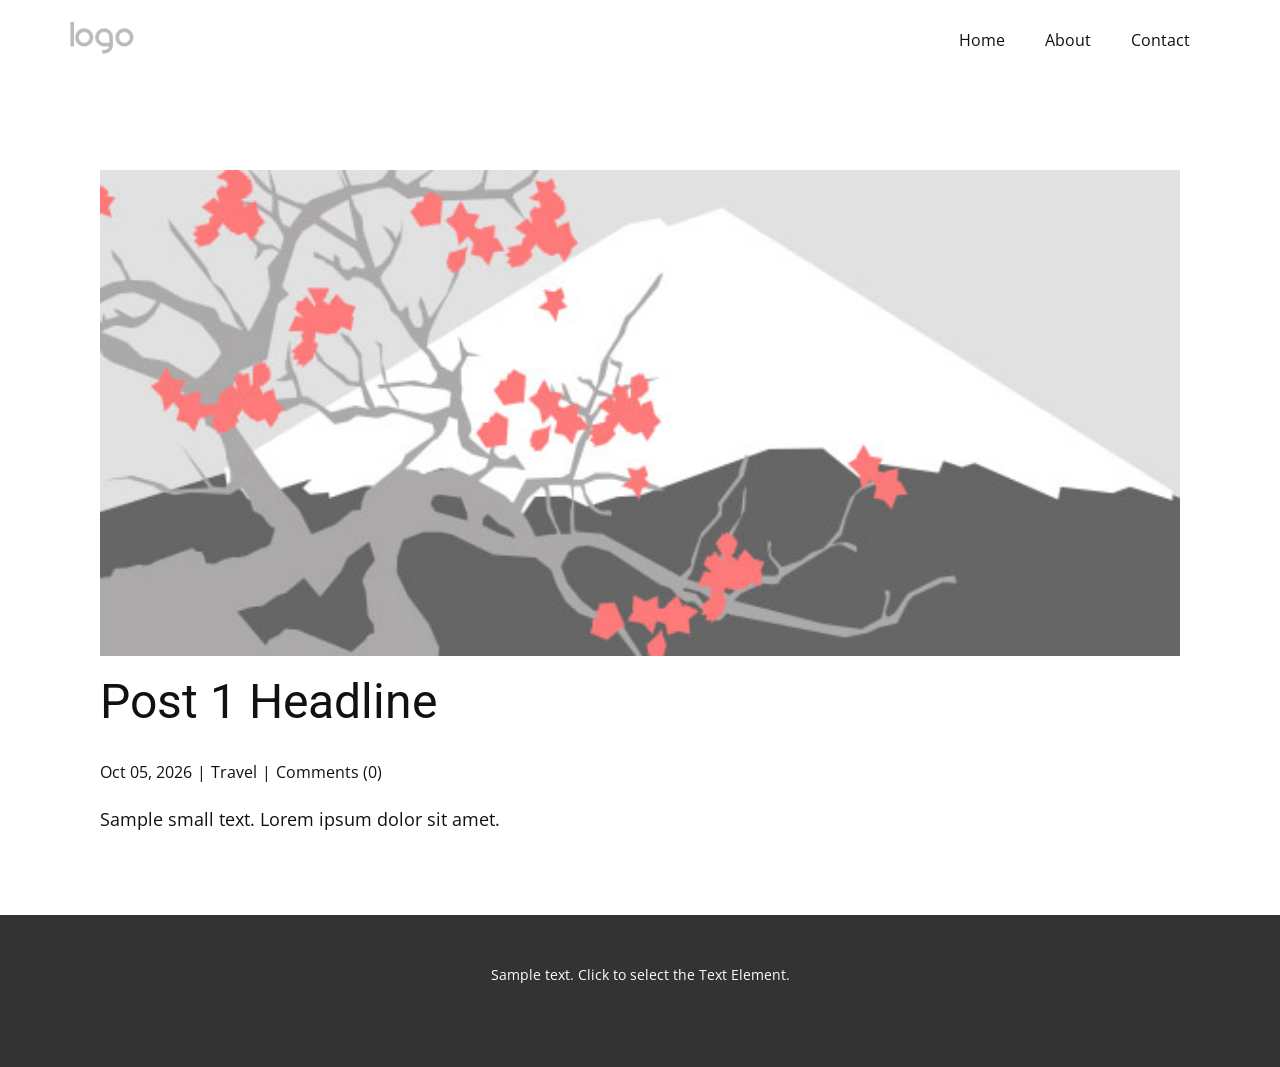
<file: blog/post.html>
<!DOCTYPE html>
<html style="font-size: 16px;" lang="en"><head>
    <meta name="viewport" content="width=device-width, initial-scale=1.0">
    <meta charset="utf-8">
    <meta name="keywords" content="Post 1 Headline">
    <meta name="description" content="Sample small text. Lorem ipsum dolor sit amet.">
    <title>Post 1 Headline</title>
    <link rel="stylesheet" href="../nicepage.css" media="screen">
<link rel="stylesheet" href="../Post-Template.css" media="screen">
    <script class="u-script" type="text/javascript" src="../jquery.js" defer=""></script>
    <script class="u-script" type="text/javascript" src="../nicepage.js" defer=""></script>
    <meta name="generator" content="Nicepage 8.7.0, nicepage.com">
    
    
    
    <link id="u-page-google-font" rel="stylesheet" href="https://fonts.googleapis.com/css2?display=swap&amp;family=Roboto:ital,wght@0,100;0,200;0,300;0,400;0,500;0,600;0,700;0,800;0,900;1,100;1,200;1,300;1,400;1,500;1,600;1,700;1,800;1,900&amp;family=Open+Sans:ital,wght@0,300;0,400;0,500;0,600;0,700;0,800;1,300;1,400;1,500;1,600;1,700;1,800">
    <script type="application/ld+json">{
		"@context": "http://schema.org",
		"@type": "Organization",
		"name": "",
		"logo": "images/default-logo.png"
}</script>
    <meta name="theme-color" content="#478ac9">
  <meta data-intl-tel-input-cdn-path="intlTelInput/"><meta name="twitter:description" content="Sample small text. Lorem ipsum dolor sit amet."><meta property="og:type" content="article"><meta property="og:title" content="Post 1 Headline"><meta property="og:description" content="Sample small text. Lorem ipsum dolor sit amet."><meta property="og:image" content="../images/0fd3416c.jpeg"></head>
  <body data-path-to-root="./" data-include-products="false" class="u-body u-xl-mode" data-lang="en"><header class="u-clearfix u-header u-header" id="header"><div class="u-clearfix u-sheet u-valign-middle u-sheet-1">
        <a href="#" class="u-image u-logo u-image-1">
          <img src="../images/default-logo.png" class="u-logo-image u-logo-image-1">
        </a>
        <nav class="u-menu u-menu-one-level u-offcanvas u-menu-1" role="navigation" aria-label="Menu navigation">
          <div class="menu-collapse" style="font-size: 1rem; letter-spacing: 0px;">
            <a class="u-button-style u-custom-left-right-menu-spacing u-custom-padding-bottom u-custom-top-bottom-menu-spacing u-hamburger-link u-nav-link u-text-active-palette-1-base u-text-hover-palette-2-base" href="#" tabindex="-1" aria-label="Open menu" aria-controls="c7be">
              <svg class="u-svg-link" viewBox="0 0 24 24"><use xlink:href="#menu-hamburger"></use></svg>
              <svg class="u-svg-content" version="1.1" id="menu-hamburger" viewBox="0 0 16 16" x="0px" y="0px" xmlns:xlink="http://www.w3.org/1999/xlink" xmlns="http://www.w3.org/2000/svg"><g><rect y="1" width="16" height="2"></rect><rect y="7" width="16" height="2"></rect><rect y="13" width="16" height="2"></rect>
</g></svg>
            </a>
          </div>
          <div class="u-nav-container">
            <ul class="u-nav u-unstyled u-nav-1" role="menubar"><li class="u-nav-item" role="none"><a class="u-button-style u-nav-link u-text-active-palette-1-base u-text-hover-palette-2-base u-nav-link-2" href="../" role="menuitem">Home</a>
</li><li class="u-nav-item" role="none"><a class="u-button-style u-nav-link u-text-active-palette-1-base u-text-hover-palette-2-base u-nav-link-2" href="../About.html" role="menuitem">About</a>
</li><li class="u-nav-item" role="none"><a class="u-button-style u-nav-link u-text-active-palette-1-base u-text-hover-palette-2-base u-nav-link-2" href="../Contact.html" role="menuitem">Contact</a>
</li></ul>
          </div>
          <div class="u-nav-container-collapse" id="c7be" role="region" aria-label="Menu panel">
            <div class="u-black u-container-style u-inner-container-layout u-opacity u-opacity-95 u-sidenav">
              <div class="u-inner-container-layout u-sidenav-overflow">
                <div class="u-menu-close" tabindex="-1" aria-label="Close menu"></div>
                <ul class="u-align-center u-nav u-popupmenu-items u-unstyled u-nav-2"><li class="u-nav-item"><a class="u-button-style u-nav-link" href="../">Home</a>
</li><li class="u-nav-item"><a class="u-button-style u-nav-link" href="../About.html">About</a>
</li><li class="u-nav-item"><a class="u-button-style u-nav-link" href="../Contact.html">Contact</a>
</li></ul>
              </div>
            </div>
            <div class="u-black u-menu-overlay u-opacity u-opacity-70"></div>
          </div>
        </nav>
      </div></header>
    <section class="u-align-center u-clearfix u-section-1" id="block-2">
      <div class="u-clearfix u-sheet u-valign-middle-md u-valign-middle-sm u-valign-middle-xs u-sheet-1"><!--post_details--><!--post_details_options_json--><!--{"source":""}--><!--/post_details_options_json--><!--blog_post-->
        <div class="u-container-style u-expanded-width u-post-details u-post-details-1">
          <div class="u-container-layout u-valign-middle u-container-layout-1"><!--blog_post_image-->
            <img alt="" class="u-blog-control u-expanded-width u-image u-image-default u-image-1" src="../images/0fd3416c.jpeg"><!--/blog_post_image--><!--blog_post_header-->
            <h2 class="u-blog-control u-text u-text-1">Post 1 Headline</h2><!--/blog_post_header--><!--blog_post_metadata-->
            <div class="u-blog-control u-metadata u-metadata-1"><!--blog_post_metadata_date--><span class="u-meta-date u-meta-icon">Oct 05, 2026</span><!--/blog_post_metadata_date--><!--blog_post_metadata_category--><span class="u-meta-category u-meta-icon"><a href="/blog/blog.html#/blog-1///2">Travel</a></span><!--/blog_post_metadata_category--><!--blog_post_metadata_comments--><span class="u-meta-comments u-meta-icon"><!--blog_post_metadata_comments_content-->Comments (0)<!--/blog_post_metadata_comments_content--></span><!--/blog_post_metadata_comments-->
            </div><!--/blog_post_metadata--><!--blog_post_content-->
            <div class="u-align-justify u-blog-control u-post-content u-text u-text-2 fr-view">
  <p>Sample small text. Lorem ipsum dolor sit amet.</p>
  </div><!--/blog_post_content-->
          </div>
        </div><!--/blog_post--><!--/post_details-->
      </div>
    </section>
    
    
    
    <footer class="u-align-center u-clearfix u-container-align-center u-footer u-grey-80 u-footer" id="footer"><div class="u-clearfix u-sheet u-sheet-1">
        <p class="u-small-text u-text u-text-variant u-text-1">Sample text. Click to select the Text Element.</p>
      </div></footer>
    <section class="u-backlink u-clearfix u-grey-80"></section>
  
</body></html>
</file>
